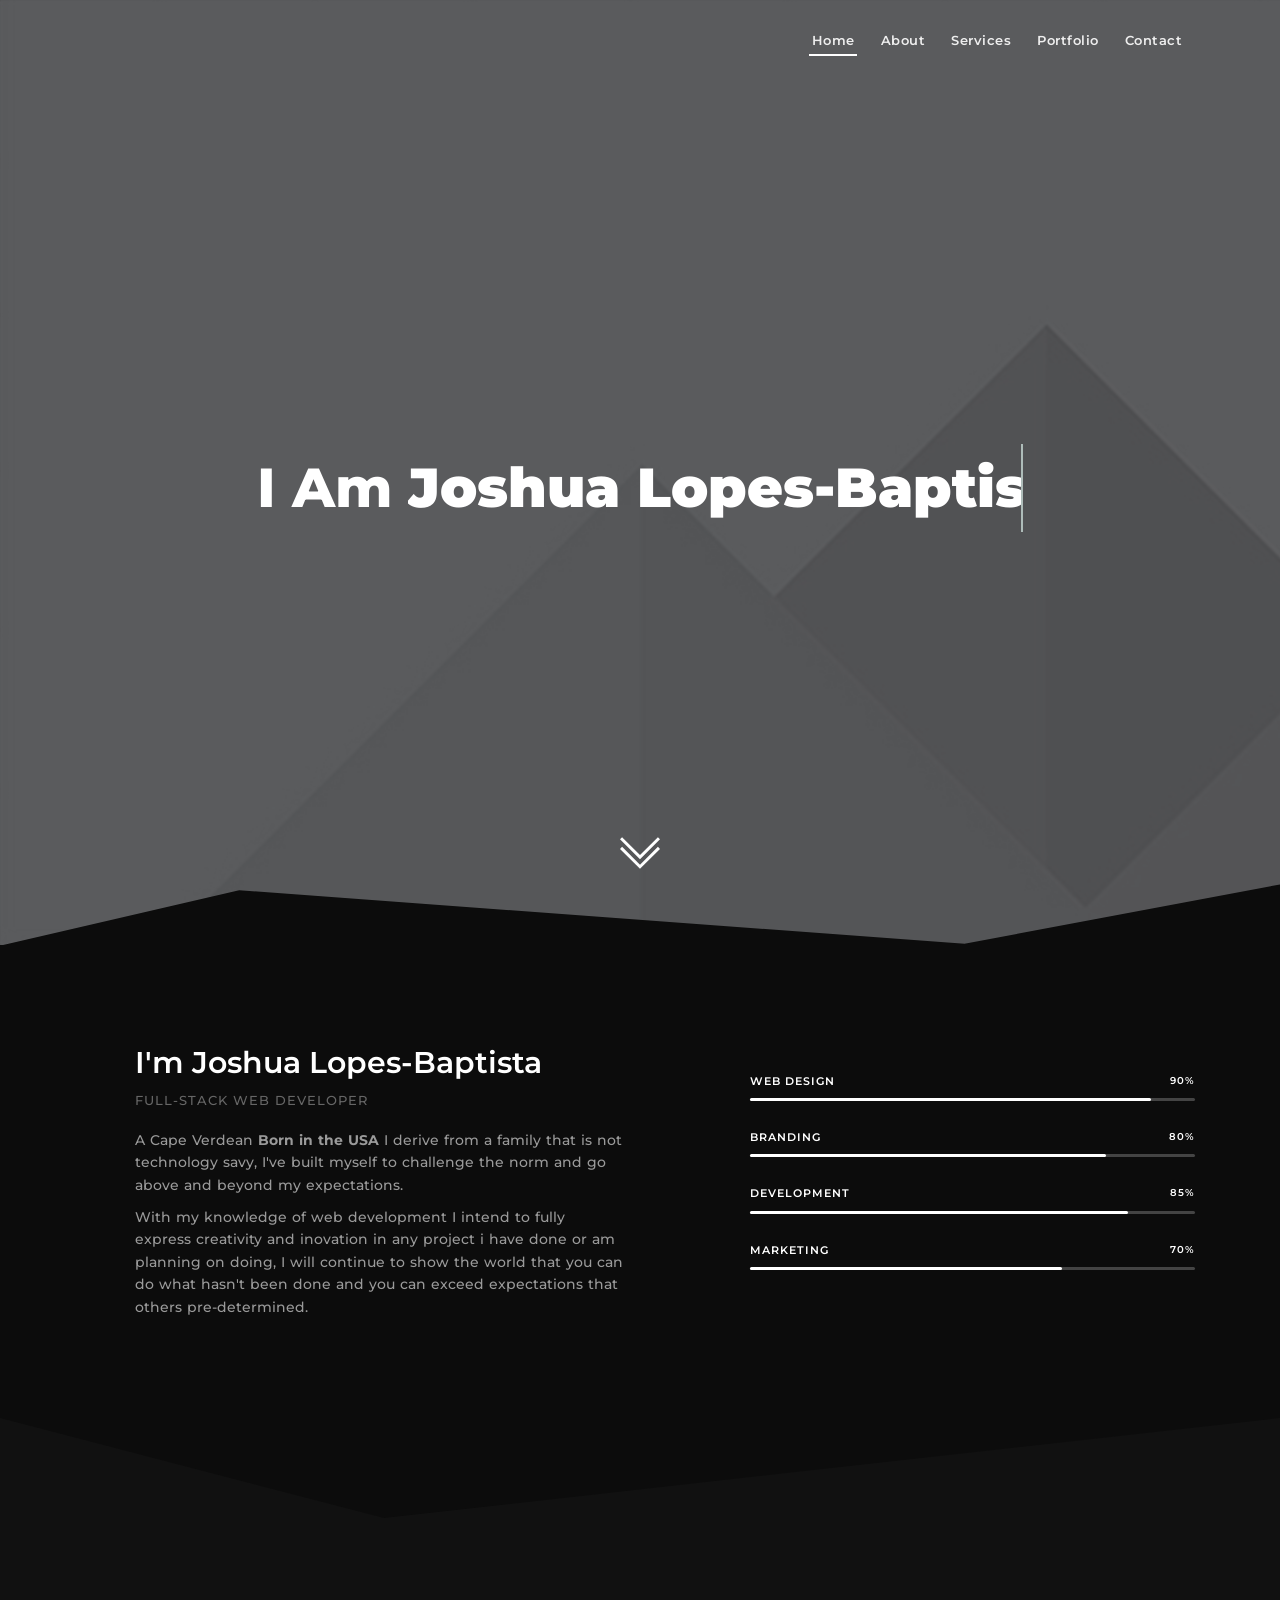
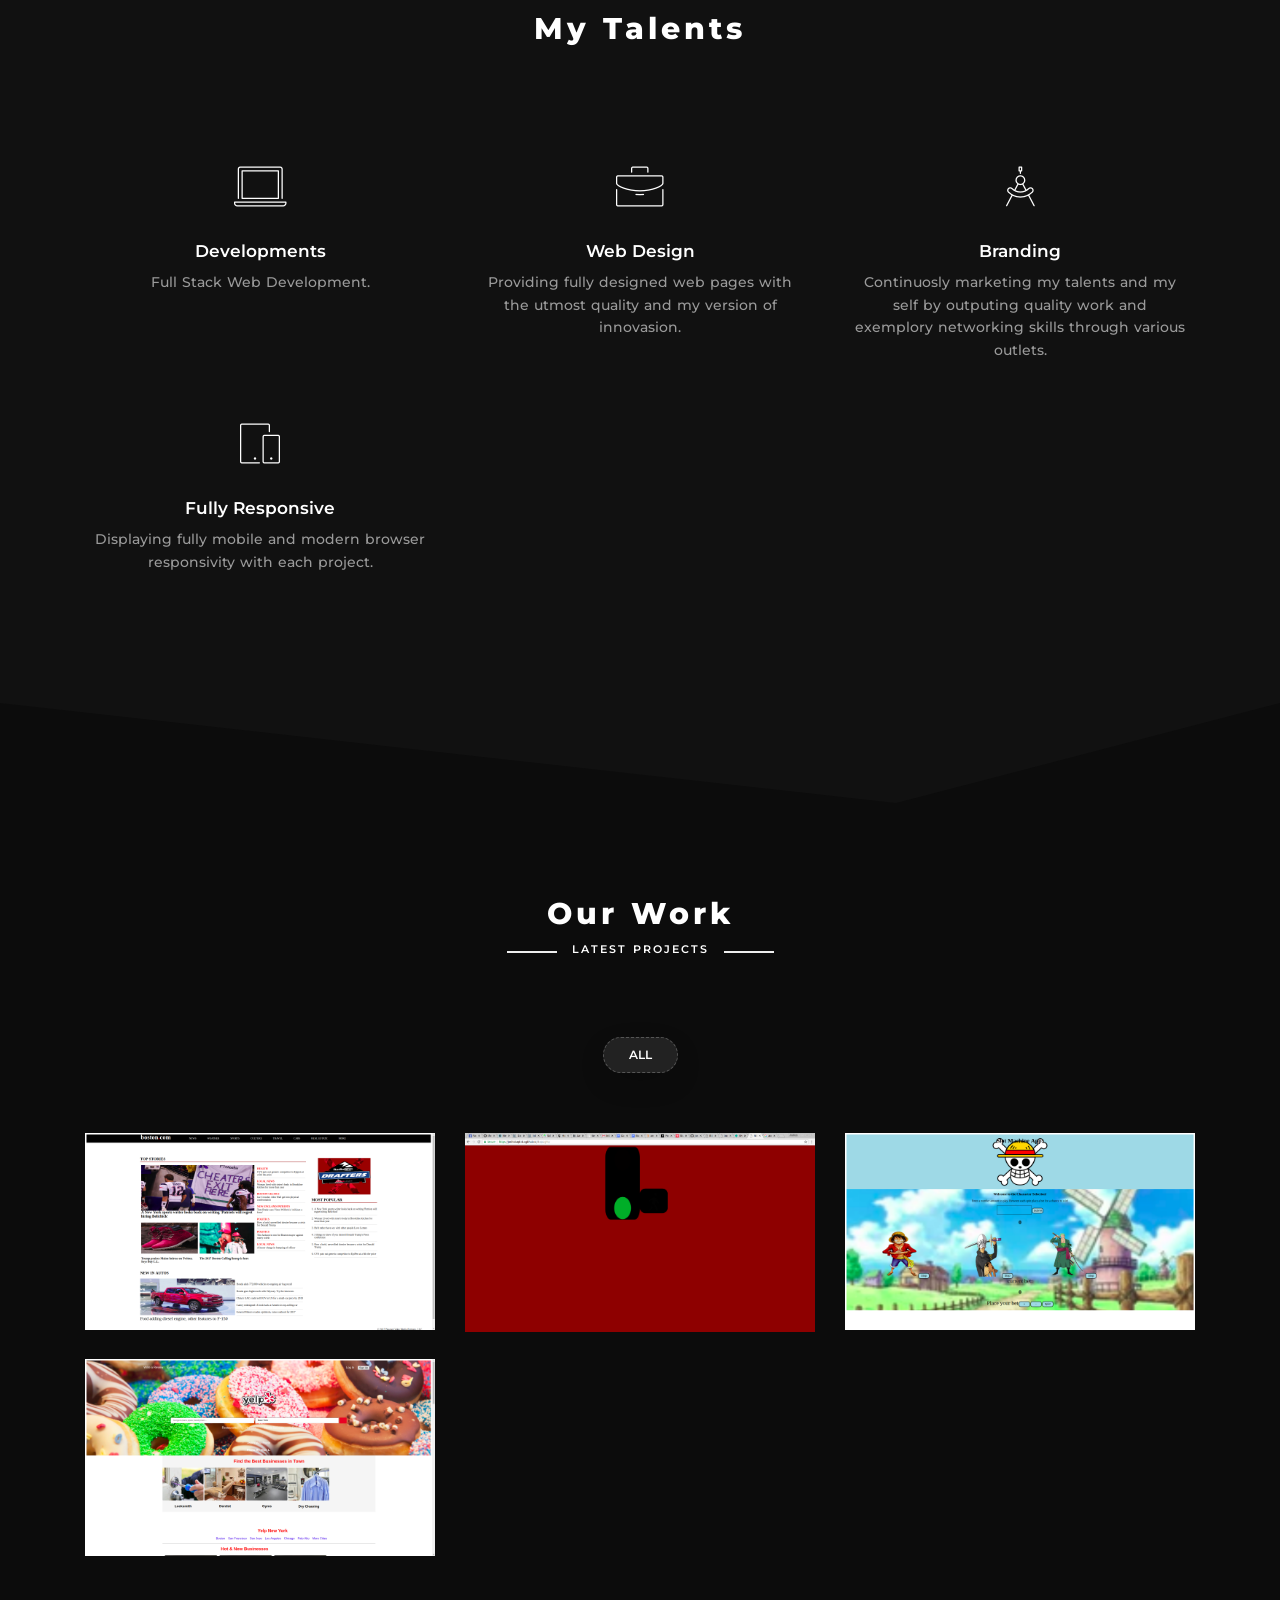
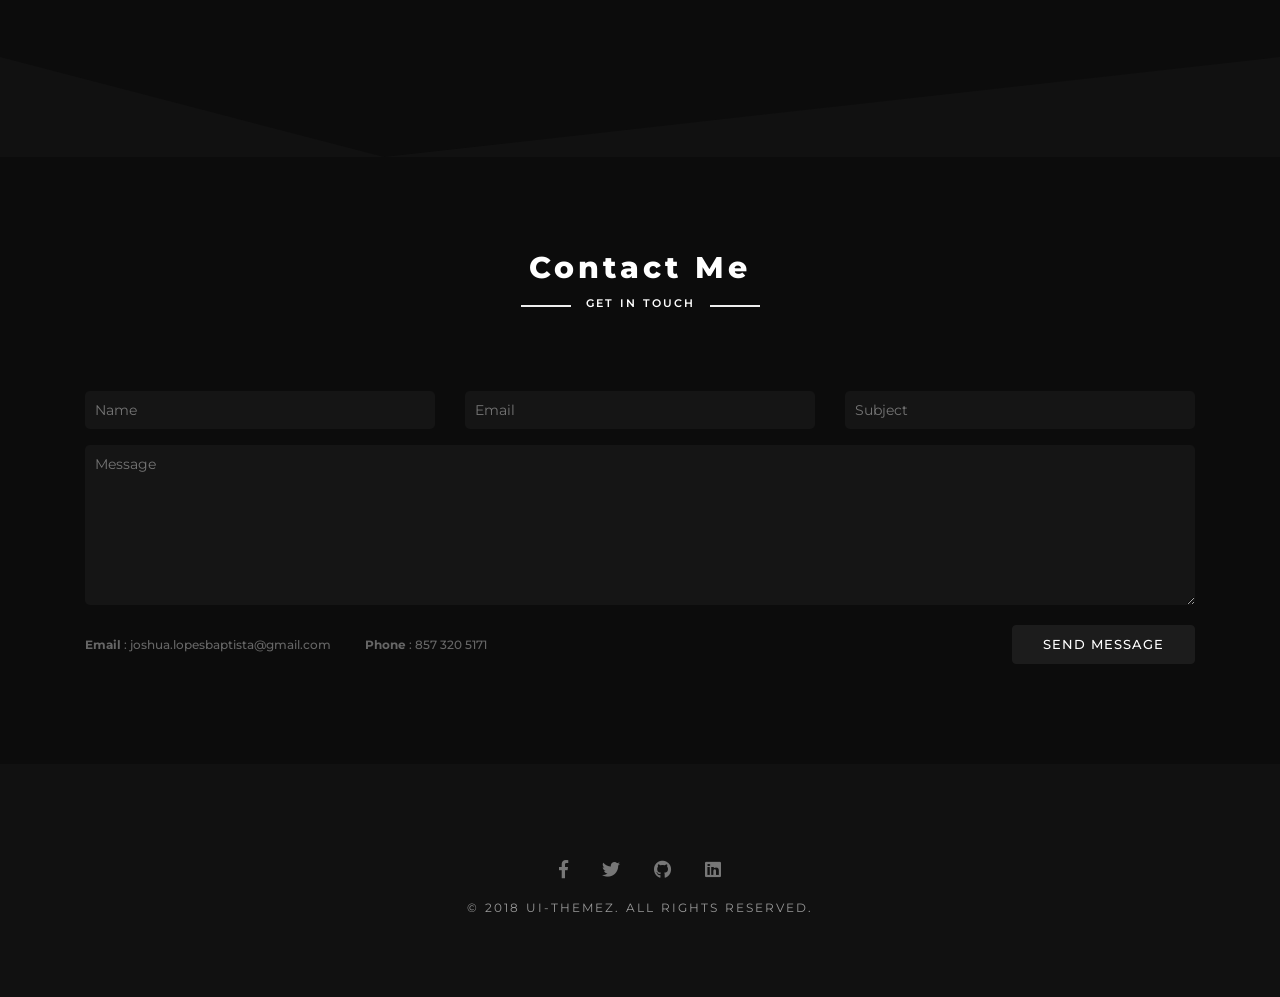
<file: index.html>
<!DOCTYPE html>
 <html lang="zxx">

    <head>

    	<!-- Metas -->
        <meta charset="utf-8">
		<meta http-equiv="X-UA-Compatible" content="IE=edge" />
        <meta name="viewport" content="width=device-width, initial-scale=1, maximum-scale=1" />
		<meta name="keywords" content="HTML5 Template Kewll onepage themeforest" />
		<meta name="description" content="Kewll - Onepage Multi-Purpose HTML5 Template" />
		<meta name="author" content="" />

		<!-- Title  -->
		<title>Portfolio</title>

		<!-- Favicon -->
		<link rel="shortcut icon" href="img/favicon.ico" />

		<!-- Google Fonts -->
		<link href="https://fonts.googleapis.com/css?family=Montserrat:200,300,400,500,600,700,800" rel="stylesheet">

		<!-- Plugins -->
		<link rel="stylesheet" href="css/plugins.css" />

        <!-- Core Style Css -->
        <link rel="stylesheet" href="css/style.css" />

    </head>

    <body class="theme-dark">

    	<!-- =====================================
    	==== Start Loading -->

    	<div class="loading">
    		<div class="text-center middle">
    			<div class="lds-ellipsis"><div></div><div></div><div></div><div></div></div>
    		</div>
    	</div>

    	<!-- End Loading ====
    	======================================= -->


    	<!-- =====================================
    	==== Start Navbar -->

		<nav class="navbar navbar-expand-lg">
			<div class="container">


			  <button class="navbar-toggler" type="button" data-toggle="collapse" data-target="#navbarSupportedContent" aria-controls="navbarSupportedContent" aria-expanded="false" aria-label="Toggle navigation">
			    <span class="icon-bar"><i class="fas fa-bars"></i></span>
			  </button>

			  <!-- navbar links -->
			  <div class="collapse navbar-collapse" id="navbarSupportedContent">
			    <ul class="navbar-nav ml-auto">
			      <li class="nav-item">
			        <a class="nav-link active" href="#" data-scroll-nav="0">Home</a>
			      </li>
			      <li class="nav-item">
                    <a class="nav-link" href="#" data-scroll-nav="1">About</a>
                  </li>
			      <li class="nav-item">
			        <a class="nav-link" href="#" data-scroll-nav="2">Services</a>
			      </li>
                  <li class="nav-item">
                    <a class="nav-link" href="#" data-scroll-nav="3">Portfolio</a>
                  </li>
			      <li class="nav-item">
			        <a class="nav-link" href="#" data-scroll-nav="4">Contact</a>
			      </li>
			    </ul>
			  </div>
			</div>
		</nav>

    	<!-- End Navbar ====
    	======================================= -->


    	<!-- =====================================
    	==== Start Header -->

    	<header class="header valign bg-img" data-scroll-index="0" data-overlay-dark="6" data-background="img/bg.jpg" data-stellar-background-ratio="0.5">

            <div class="svg">
                <svg x="0px" y="0px" viewBox="0 186.5 1920 113.5">
                    <polygon points="-30,300 355.167,210.5 1432.5,290 1920,198.5 1920,300"></polygon>
                </svg>
            </div>

    		<div class="container">
    			<div class="row">
    				<div class="full-width text-center caption mt-30">
                        <h1 class="cd-headline clip">
                            <span>I Am </span>
                            <span class="cd-words-wrapper">
                                <b class="is-visible">Joshua Lopes-Baptista</b>
                                <b>a Full-Stack Web Developer</b>
                            </span>
                        </h1>
    				</div>
    			</div>
    		</div>

            <div class="arrow bounce" data-scroll-nav="1">
                <img src="img/down-chevron.svg" alt="">
            </div>

    	</header>

    	<!-- End Header ====
    	======================================= -->

        <!-- =====================================
        ==== Start Hero -->

        <section class="hero section-padding" data-scroll-index="1">
            <div class="container">
                <div class="row">

                    <div class="col-lg-6">
                        <div class="content">
                            <h4>I'm Joshua Lopes-Baptista</h4>
                            <span>Full-Stack Web Developer</span>
                            <p>A Cape Verdean <b>Born in the USA</b> I derive from a family that is not technology savy, I've built myself to challenge the norm and go above and beyond my expectations.</p>
                            <p>With my knowledge of web development I intend to fully express creativity and inovation in any project i have done or am planning on doing, I will continue to show the world that you can do what hasn't been done and you can exceed expectations that others pre-determined.</p>
                        </div>
                    </div>

                    <div class="offset-lg-1 col-lg-5">

                        <div class="skills mt-30">
                            <div class="skill-item">
                                <h6>Web Design <span>90%</span></h6>
                                <div class="skills-progress"><span data-value="90%"></span></div>
                            </div>
                            <div class="skill-item">
                                <h6>Branding <span>80%</span></h6>
                                <div class="skills-progress"><span data-value="80%"></span></div>
                            </div>
                            <div class="skill-item">
                                <h6>Development <span>85%</span></h6>
                                <div class="skills-progress"><span data-value="85%"></span></div>
                            </div>
                            <div class="skill-item">
                                <h6>Marketing <span>70%</span></h6>
                                <div class="skills-progress"><span data-value="70%"></span></div>
                            </div>
                        </div>
                    </div>

                </div>
            </div>
            <div class="se-tring se-tring-gray">
                <span class="left"></span>
                <span class="right"></span>
            </div>
        </section>

        <!-- End Hero ====
        ======================================= -->


        <!-- =====================================
        ==== Start Services -->

        <section class="services section-padding bg-gray" data-scroll-index="2">
            <div class="container">
                <div class="row">

                    <div class="section-head text-center col-sm-12">
                        <h4>My Talents</h4>
                    </div>

                    <div class="col-lg-4 col-md-6">
                        <div class="item">
                            <span class="icon"><i class="icon-laptop"></i></span>
                            <h6>Developments</h6>
                            <p>Full Stack Web Development.</p>
                        </div>
                    </div>
                    <div class="col-lg-4 col-md-6">
                        <div class="item">
                            <span class="icon"><i class="icon-briefcase"></i></span>
                            <h6>Web Design</h6>
                            <p>Providing fully designed web pages with the utmost quality and my version of innovasion.</p>
                        </div>
                    </div>
                    <div class="col-lg-4 col-md-6">
                        <div class="item">
                            <span class="icon"><i class="icon-circle-compass"></i></span>
                            <h6>Branding</h6>
                            <p>Continuosly marketing my talents and my self by outputing quality work and exemplory networking skills through various outlets.</p>
                        </div>
                    </div>

                    <div class="col-lg-4 col-md-6">
                        <div class="item">
                            <span class="icon"><i class="icon-mobile"></i></span>
                            <h6>Fully Responsive</h6>
                            <p>Displaying fully mobile and modern browser responsivity with each project.</p>
                        </div>
                    </div>

                </div>
            </div>
            <div class="se-tring se-tring-rev">
                <span class="left"></span>
                <span class="right"></span>
            </div>
        </section>

        <!-- End Services ====
        ======================================= -->


        <!-- =====================================
        ==== Start Portfolio -->

        <section class="portfolio section-padding" data-scroll-index="3">
            <div class="container">
                <div class="row">

                    <div class="section-head text-center col-sm-12">
                        <h4>Our Work</h4>
                        <h6>Latest Projects</h6>
                    </div>

                    <!-- filter links -->
                    <div class="filtering text-center mb-30 col-sm-12">
                        <span data-filter='*' class="active">All</span>
                    </div>

                    <div class="clearfix"></div>

                    <!-- gallery -->
                    <div class="gallery text-center full-width">

                        <!-- gallery item -->
                        <div class="col-md-6 col-lg-4 items graphic">
                            <div class="item-img">
                                <img src="img/boston.png" alt="image">
                                <div class="item-img-overlay valign">
                                    <div class="overlay-info full-width vertical-center">
                                        <h6>Recreate of Bostons website</h6>
                                        <p>Work description here</p>
                                    </div>
                                    <a href="https://jboston.netlify.com/" class="popimg">
                                        <i class="fas fa-images"></i>
                                    </a>
                                </div>
                            </div>
                        </div>

                        <!-- gallery item -->
                        <div class="col-md-6 col-lg-4 items web">
                            <div class="item-img">
                                <img src="img/stopLight.png" alt="image">
                                <div class="item-img-overlay valign">
                                    <div class="overlay-info full-width vertical-center">
                                        <h6>stopLight</h6>
                                        <p>A mobile responsive stop light with a cross walk signal</p>
                                    </div>
                                    <a href="https://joshlobaptista.github.io/stopLight/" class="popimg">
                                        <i class="fas fa-images"></i>
                                    </a>
                                </div>
                            </div>
                        </div>

                        <!-- gallery item -->
                        <div class="col-md-6 col-lg-4 items brand">
                            <div class="item-img">
                                <img src="img/slot.png" alt="image">
                                <div class="item-img-overlay valign">
                                    <div class="overlay-info full-width vertical-center">
                                        <h6> One Piece Slot Machine</h6>
                                        <p>My very own style slot machine, with a anime twist </p>
                                    </div>
                                    <a href="https://joshlobaptista.github.io/slotMachine/" class="popimg">
                                        <i class="fas fa-images"></i>
                                    </a>
                                </div>
                            </div>
                        </div>

                        <!-- gallery item -->
                        <div class="col-md-6 col-lg-4 items web">
                            <div class="item-img">
                                <img src="img/yelp.png" alt="image">
                                <div class="item-img-overlay valign">
                                    <div class="overlay-info full-width vertical-center">
                                        <h6>Recreated the Yelp site</h6>
                                        <p>Work description here</p>
                                    </div>
                                    <a href="https://amazing-murdock-8648c1.netlify.com/" class="popimg">
                                        <i class="fas fa-images"></i>
                                    </a>
                                </div>
                            </div>
                        </div>

                        <div class="clear-fix"></div>

                    </div>

                </div>
            </div>
            <div class="se-tring se-tring-gray">
                <span class="left"></span>
                <span class="right"></span>
            </div>
        </section>

        <!-- End Portfolio ====
        ======================================= -->


        <!-- =====================================
        ==== Start Contact -->

        <section class="contact section-padding" data-scroll-index="5">
            <div class="container">
                <div class="row">

                    <div class="section-head text-center col-sm-12">
                        <h4>Contact Me</h4>
                        <h6>Get In Touch</h6>
                    </div>

                    <!-- Contact Form -->
                    <div class="col-md-12">
                        <form class="form" id="contact-form" method="post" action="contact.php">

                            <div class="messages"></div>

                            <div class="controls">

                                <div class="row">

                                    <div class="col-md-4">
                                        <div class="form-group">
                                            <input id="form_name" type="text" name="name" placeholder="Name" required="required">
                                        </div>
                                    </div>
                                    <div class="col-md-4">
                                        <div class="form-group">
                                            <input id="form_email" type="email" name="email" placeholder="Email" required="required">
                                        </div>
                                    </div>
                                    <div class="col-md-4">
                                        <div class="form-group">
                                            <input id="form_subject" type="text" name="subject" placeholder="Subject">
                                        </div>
                                    </div>
                                    <div class="col-md-12">
                                        <div class="form-group">
                                            <textarea id="form_message" name="message" placeholder="Message" rows="4" required="required"></textarea>
                                        </div>
                                    </div>

                                    <div class="col-md-12">
                                        <button type="submit" class="butn butn-bg"><span>Send Message</span></button>
                                        <div class="info">
                                            <span><strong>Email</strong> : joshua.lopesbaptista@gmail.com</span>
                                            <span><strong>Phone</strong> : 857 320 5171</span>
                                        </div>
                                    </div>

                                </div>
                            </div>
                        </form>
                    </div>

                </div>
            </div>
        </section>

        <!-- End Contact ====
        ======================================= -->


        <!-- =====================================
        ==== Start Footer -->

        <footer class="text-center">
            <div class="container">



                <div class="social">
                    <a href="#0"><i class="fab fa-facebook-f"></i></a>
                    <a href="https://www.https://twitter.com/joshlobaptista"><i class="fab fa-twitter"></i></a>
                    <a href="#0"><i class="fab fa-github"></i></a>
                    <a href="https://www.linkedin.com/in/joshualopesbatista"><i class="fab fa-linkedin"></i></a>
                </div>

                <p>&copy; 2018 UI-ThemeZ. All Rights Reserved.</p>

            </div>
        </footer>

        <!-- End Footer ====
        ======================================= -->





        <!-- jQuery -->
        <script src="js/jquery-3.0.0.min.js"></script>
        <script src="js/jquery-migrate-3.0.0.min.js"></script>

        <!-- popper.min -->
        <script src="js/popper.min.js"></script>

        <!-- bootstrap -->
        <script src="js/bootstrap.min.js"></script>

        <!-- scrollIt -->
        <script src="js/scrollIt.min.js"></script>

        <!-- owl carousel -->
        <script src="js/owl.carousel.min.js"></script>

        <!-- animated.headline -->
        <script src="js/animated.headline.js"></script>

        <!-- jquery.magnific-popup js -->
        <script src="js/jquery.magnific-popup.min.js"></script>

        <!-- stellar js -->
        <script src="js/jquery.stellar.min.js"></script>

        <!-- isotope.pkgd.min js -->
        <script src="js/isotope.pkgd.min.js"></script>

        <!-- validator js -->
        <script src="js/validator.js"></script>

        <!-- custom scripts -->
        <script src="js/scripts.js"></script>

    </body>
</html>
</file>
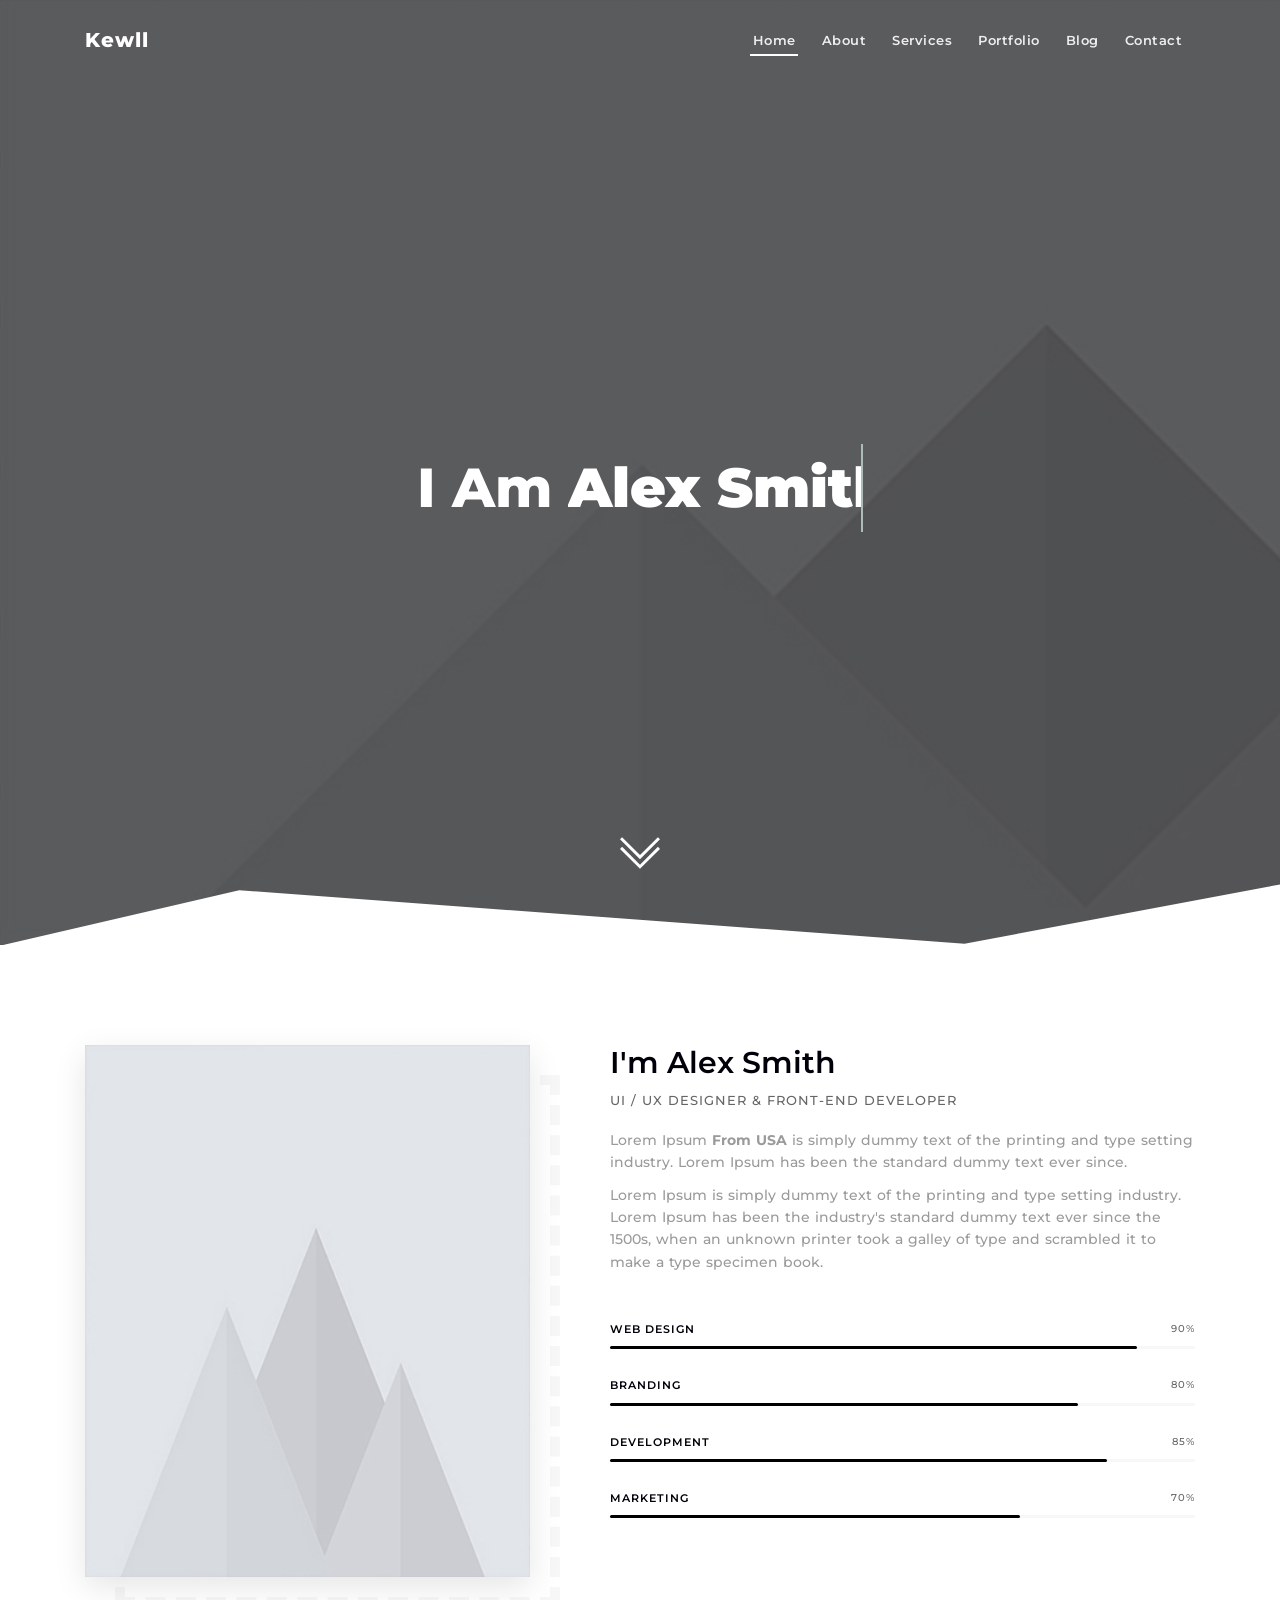
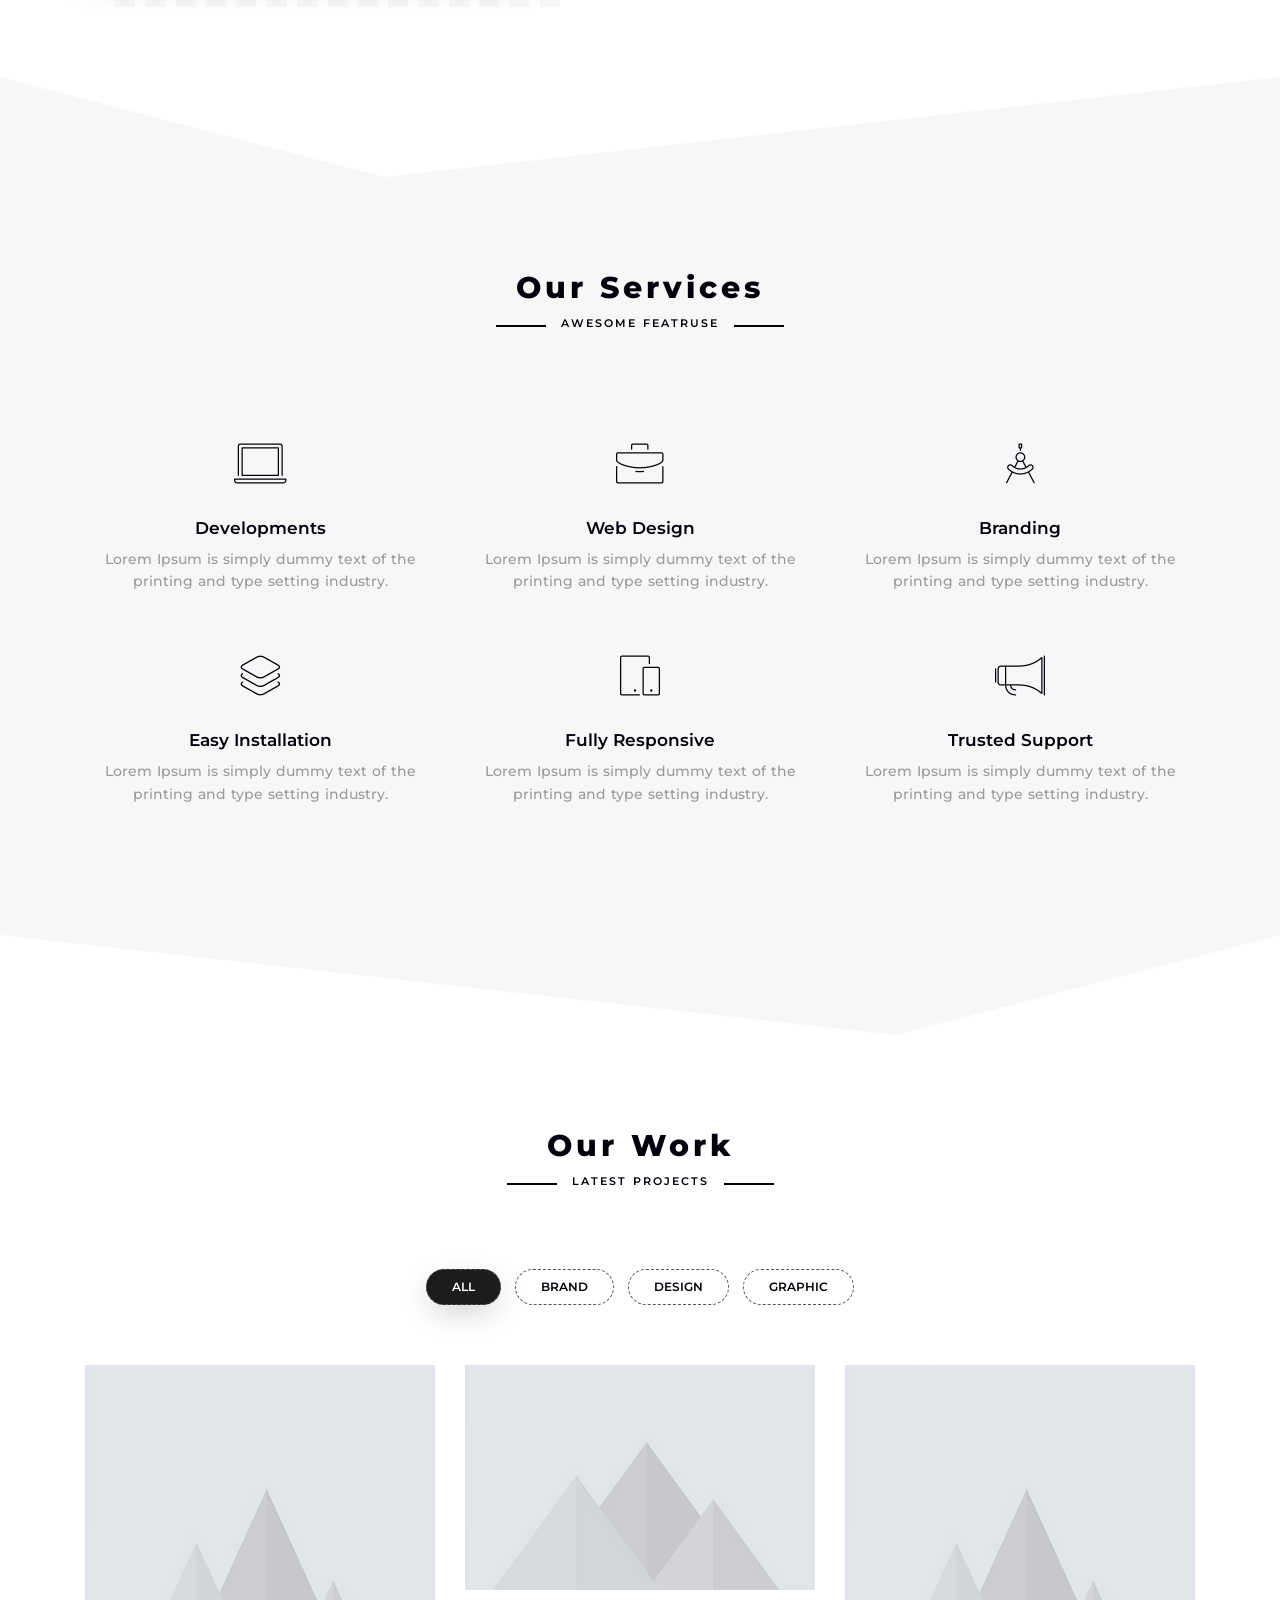
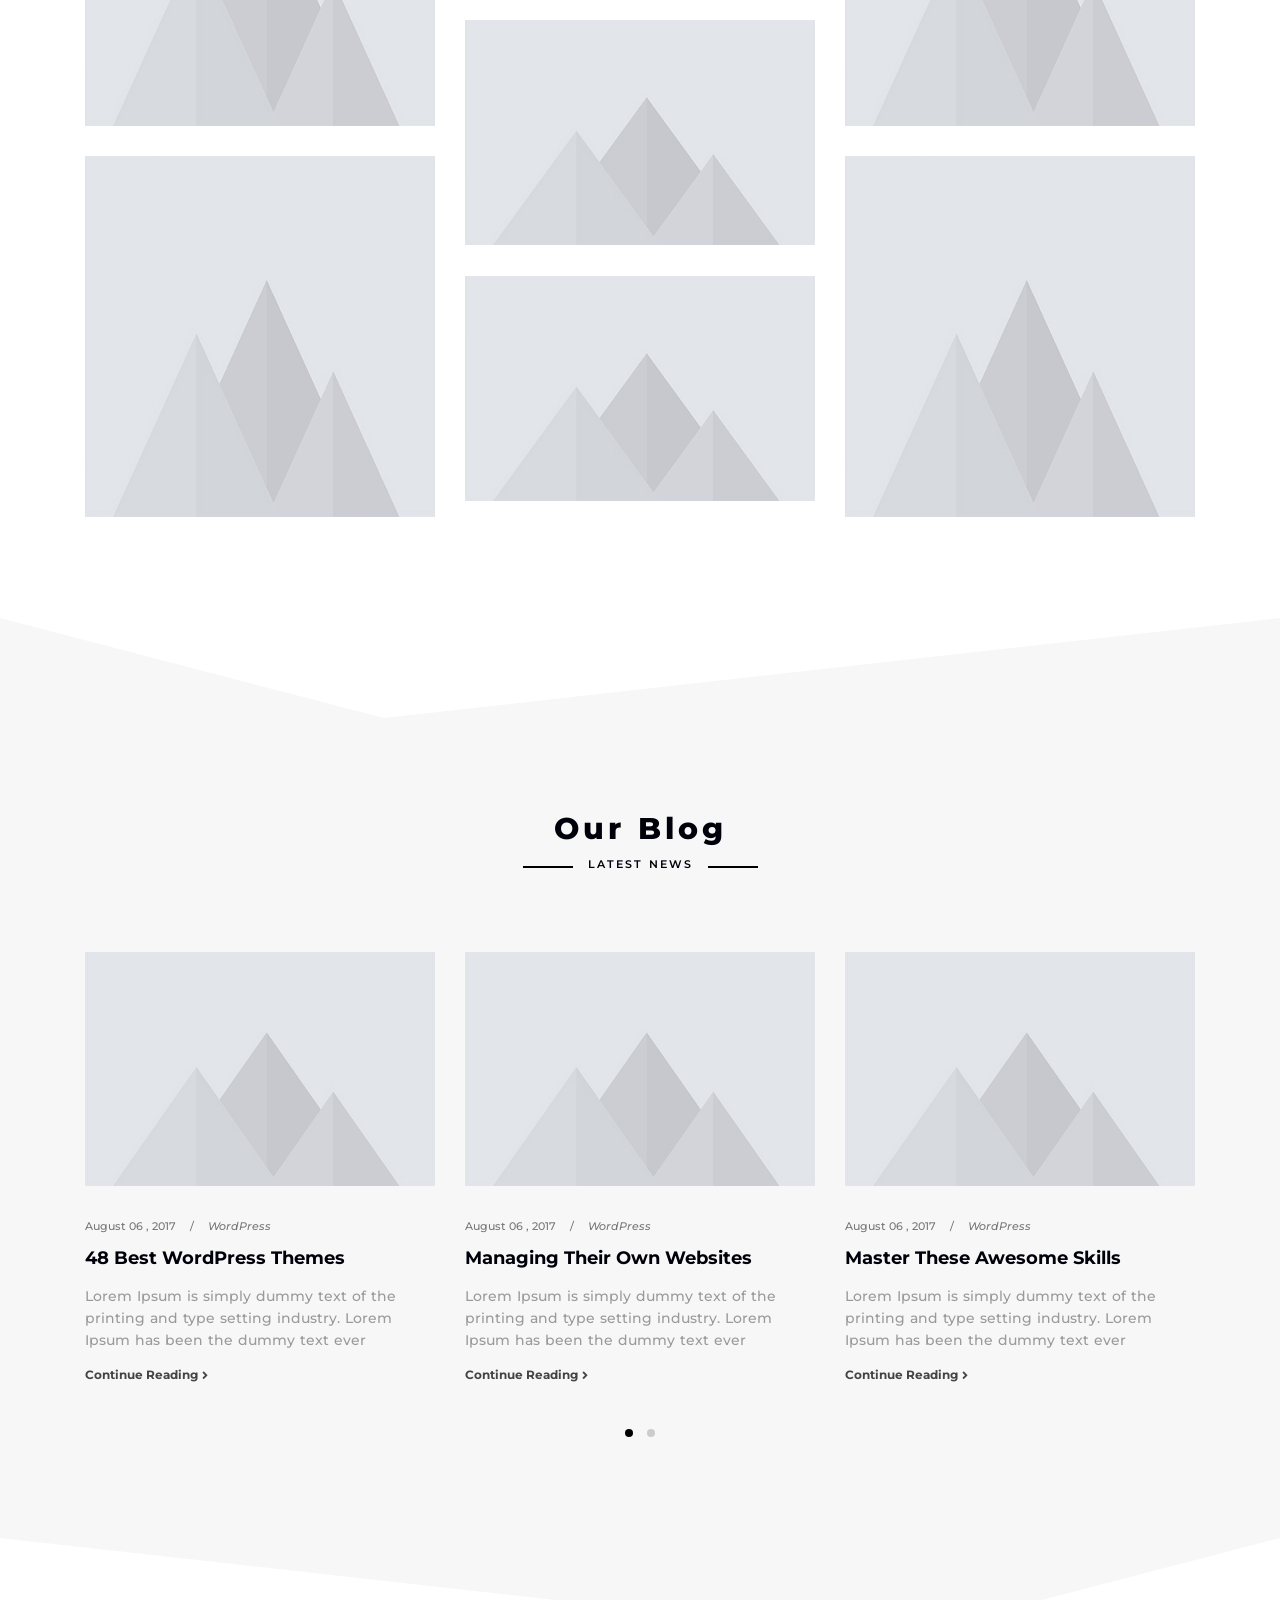
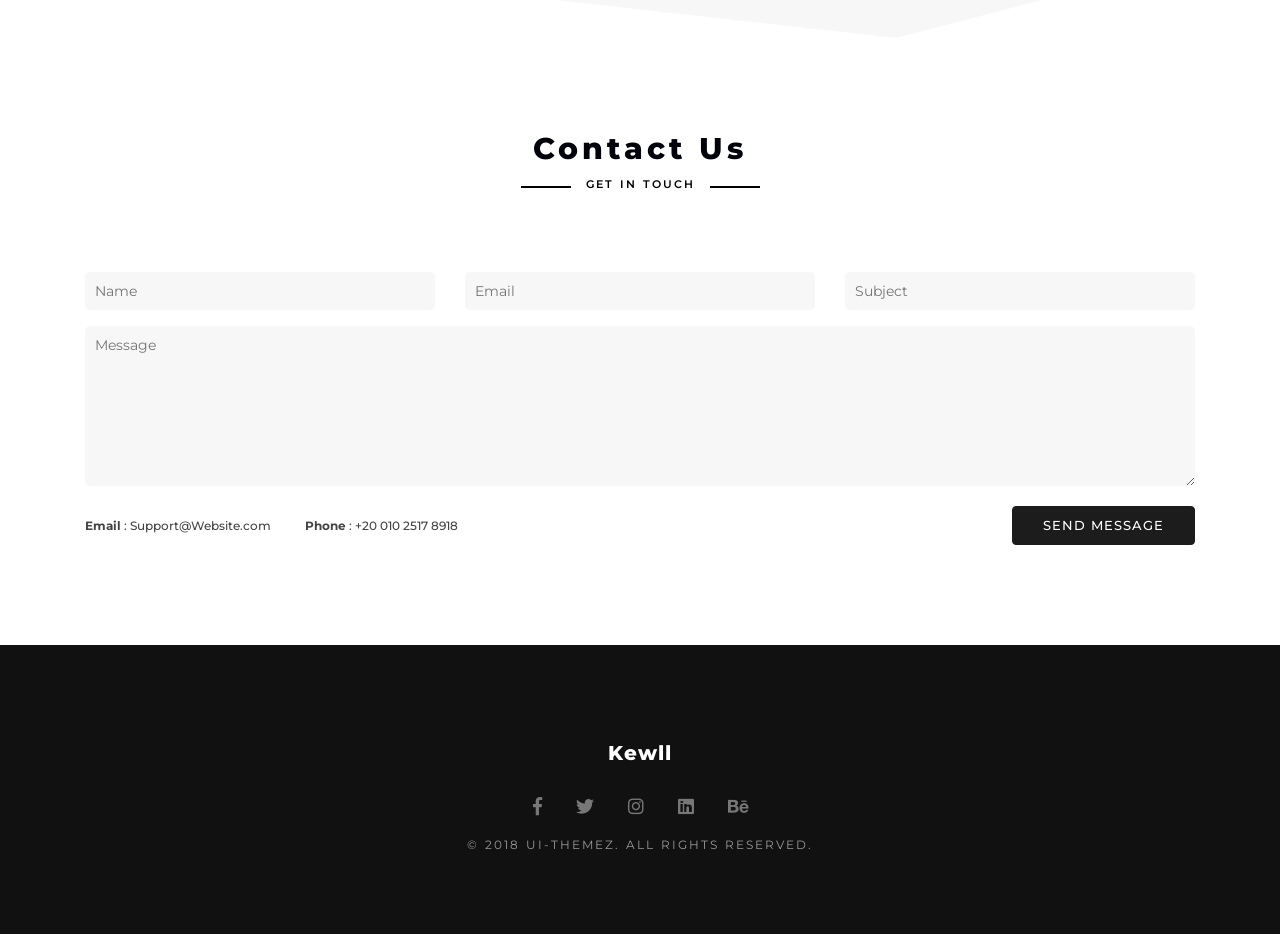
<file: demo1.html>
<!DOCTYPE html>
 <html lang="zxx">

    <head>

    	<!-- Metas -->
        <meta charset="utf-8">
		<meta http-equiv="X-UA-Compatible" content="IE=edge" />
        <meta name="viewport" content="width=device-width, initial-scale=1, maximum-scale=1" />
		<meta name="keywords" content="HTML5 Template Kewll onepage themeforest" />
		<meta name="description" content="Kewll - Onepage Multi-Purpose HTML5 Template" />
		<meta name="author" content="" />

		<!-- Title  -->
		<title>Kewll</title>

		<!-- Favicon -->
		<link rel="shortcut icon" href="img/favicon.ico" />

		<!-- Google Fonts -->
		<link href="https://fonts.googleapis.com/css?family=Montserrat:200,300,400,500,600,700,800" rel="stylesheet">
		
		<!-- Plugins -->
		<link rel="stylesheet" href="css/plugins.css" />

        <!-- Core Style Css -->
        <link rel="stylesheet" href="css/style.css" />

    </head>

    <body>

    	<!-- =====================================
    	==== Start Loading -->

    	<div class="loading">
    		<div class="text-center middle">
    			<div class="lds-ellipsis"><div></div><div></div><div></div><div></div></div>
    		</div>
    	</div>
        
    	<!-- End Loading ====
    	======================================= -->

       
    	<!-- =====================================
    	==== Start Navbar -->

		<nav class="navbar navbar-expand-lg">
			<div class="container">

            <!-- Logo -->
            <a class="logo" href="#">
                Kewll          
            </a>

			  <button class="navbar-toggler" type="button" data-toggle="collapse" data-target="#navbarSupportedContent" aria-controls="navbarSupportedContent" aria-expanded="false" aria-label="Toggle navigation">
			    <span class="icon-bar"><i class="fas fa-bars"></i></span>
			  </button>

			  <!-- navbar links -->
			  <div class="collapse navbar-collapse" id="navbarSupportedContent">
			    <ul class="navbar-nav ml-auto">
			      <li class="nav-item">
			        <a class="nav-link active" href="#" data-scroll-nav="0">Home</a>
			      </li>
			      <li class="nav-item">
                    <a class="nav-link" href="#" data-scroll-nav="1">About</a>
                  </li>
			      <li class="nav-item">
			        <a class="nav-link" href="#" data-scroll-nav="2">Services</a>
			      </li>
                  <li class="nav-item">
                    <a class="nav-link" href="#" data-scroll-nav="3">Portfolio</a>
                  </li>
			      <li class="nav-item">
			        <a class="nav-link" href="#" data-scroll-nav="4">Blog</a>
			      </li>
			      <li class="nav-item">
			        <a class="nav-link" href="#" data-scroll-nav="5">Contact</a>
			      </li>
			    </ul>
			  </div>
			</div>
		</nav>

    	<!-- End Navbar ====
    	======================================= -->


    	<!-- =====================================
    	==== Start Header -->

    	<header class="header valign bg-img" data-scroll-index="0" data-overlay-dark="6" data-background="img/bg.jpg" data-stellar-background-ratio="0.5">

            <div class="svg">
                <svg x="0px" y="0px" viewBox="0 186.5 1920 113.5">
                    <polygon points="-30,300 355.167,210.5 1432.5,290 1920,198.5 1920,300"></polygon>
                </svg>
            </div>

    		<div class="container">
    			<div class="row">
    				<div class="full-width text-center caption mt-30">
                        <h1 class="cd-headline clip">
                            <span>I Am </span> 
                            <span class="cd-words-wrapper">
                                <b class="is-visible">Alex Smith</b>
                                <b>UI / UX Designer</b>
                                <b>Web Developer</b>
                            </span>
                        </h1>
    				</div>
    			</div>
    		</div>

            <div class="arrow bounce" data-scroll-nav="1">
                <img src="img/down-chevron.svg" alt="">
            </div>

    	</header>

    	<!-- End Header ====
    	======================================= -->

        <!-- =====================================
        ==== Start Hero -->
        
        <section class="hero section-padding" data-scroll-index="1">
            <div class="container">
                <div class="row">
                    
                    <div class="col-lg-5">
                        <div class="author-img">
                            <img src="img/hero.jpg" alt="">
                        </div>
                    </div>

                    <div class="col-lg-7">
                        <div class="content">
                            <h4>I'm Alex Smith</h4>
                            <span>UI / UX Designer & Front-end Developer</span>
                            <p>Lorem Ipsum <b>From USA</b> is simply dummy text of the printing and type setting industry. Lorem Ipsum has been the standard dummy text ever since.</p>
                            <p>Lorem Ipsum is simply dummy text of the printing and type setting industry. Lorem Ipsum has been the industry's standard dummy text ever since the 1500s, when an unknown printer took a galley of type and scrambled it to make a type specimen book.</p>

                            <div class="skills mt-50">
                                <div class="skill-item">
                                    <h6>Web Design <span>90%</span></h6>
                                    <div class="skills-progress"><span data-value="90%"></span></div>
                                </div>
                                <div class="skill-item">
                                    <h6>Branding <span>80%</span></h6>
                                    <div class="skills-progress"><span data-value="80%"></span></div>
                                </div>
                                <div class="skill-item">
                                    <h6>Development <span>85%</span></h6>
                                    <div class="skills-progress"><span data-value="85%"></span></div>
                                </div>
                                <div class="skill-item">
                                    <h6>Marketing <span>70%</span></h6>
                                    <div class="skills-progress"><span data-value="70%"></span></div>
                                </div>
                            </div>
                        </div>
                    </div>

                </div>
            </div>
            <div class="se-tring se-tring-gray">
                <span class="left"></span>
                <span class="right"></span>
            </div>
        </section>
        
        <!-- End Hero ====
        ======================================= -->


        <!-- =====================================
        ==== Start Services -->

        <section class="services section-padding bg-gray" data-scroll-index="2">
            <div class="container">
                <div class="row">
                    
                    <div class="section-head text-center col-sm-12">
                        <h4>Our Services</h4>
                        <h6>Awesome Featruse</h6>
                    </div>

                    <div class="col-lg-4 col-md-6">
                        <div class="item">
                            <span class="icon"><i class="icon-laptop"></i></span>
                            <h6>Developments</h6>
                            <p>Lorem Ipsum is simply dummy text of the printing and type setting industry.</p>
                        </div>
                    </div>
                    <div class="col-lg-4 col-md-6">
                        <div class="item">
                            <span class="icon"><i class="icon-briefcase"></i></span>
                            <h6>Web Design</h6>
                            <p>Lorem Ipsum is simply dummy text of the printing and type setting industry.</p>
                        </div>
                    </div>
                    <div class="col-lg-4 col-md-6">
                        <div class="item">
                            <span class="icon"><i class="icon-circle-compass"></i></span>
                            <h6>Branding</h6>
                            <p>Lorem Ipsum is simply dummy text of the printing and type setting industry.</p>
                        </div>
                    </div>
                    <div class="col-lg-4 col-md-6">
                        <div class="item">
                            <span class="icon"><i class="icon-layers"></i></span>
                            <h6>Easy Installation</h6>
                            <p>Lorem Ipsum is simply dummy text of the printing and type setting industry.</p>
                        </div>
                    </div>
                    <div class="col-lg-4 col-md-6">
                        <div class="item">
                            <span class="icon"><i class="icon-mobile"></i></span>
                            <h6>Fully Responsive</h6>
                            <p>Lorem Ipsum is simply dummy text of the printing and type setting industry.</p>
                        </div>
                    </div>
                    <div class="col-lg-4 col-md-6">
                        <div class="item">
                            <span class="icon"><i class="icon-megaphone"></i></span>
                            <h6>Trusted Support</h6>
                            <p>Lorem Ipsum is simply dummy text of the printing and type setting industry.</p>
                        </div>
                    </div>

                </div>
            </div>
            <div class="se-tring se-tring-rev">
                <span class="left"></span>
                <span class="right"></span>
            </div>
        </section>

        <!-- End Services ====
        ======================================= -->


        <!-- =====================================
        ==== Start Portfolio -->

        <section class="portfolio section-padding" data-scroll-index="3">
            <div class="container">
                <div class="row">
                    
                    <div class="section-head text-center col-sm-12">
                        <h4>Our Work</h4>
                        <h6>Latest Projects</h6>
                    </div>

                    <!-- filter links -->
                    <div class="filtering text-center mb-30 col-sm-12">
                        <span data-filter='*' class="active">All</span>
                        <span data-filter='.brand'>Brand</span>
                        <span data-filter='.web'>Design</span>
                        <span data-filter='.graphic'>Graphic</span>
                    </div>

                    <div class="clearfix"></div>

                    <!-- gallery -->
                    <div class="gallery text-center full-width">

                        <!-- gallery item -->
                        <div class="col-md-6 col-lg-4 items graphic">
                            <div class="item-img">
                                <img src="img/portfolio/1.jpg" alt="image">
                                <div class="item-img-overlay valign">
                                    <div class="overlay-info full-width vertical-center">
                                        <h6>Crearive Design</h6>
                                        <p>Work description here</p>
                                    </div>
                                    <a href="img/portfolio/1.jpg" class="popimg">
                                        <i class="fas fa-images"></i>
                                    </a>
                                </div>
                            </div>
                        </div>

                        <!-- gallery item -->
                        <div class="col-md-6 col-lg-4 items web">
                            <div class="item-img">
                                <img src="img/portfolio/2.jpg" alt="image">
                                <div class="item-img-overlay valign">
                                    <div class="overlay-info full-width vertical-center">
                                        <h6>Crearive Design</h6>
                                        <p>Work description here</p>
                                    </div>
                                    <a href="img/portfolio/2.jpg" class="popimg">
                                        <i class="fas fa-images"></i>
                                    </a>
                                </div>
                            </div>
                        </div>

                        <!-- gallery item -->
                        <div class="col-md-6 col-lg-4 items brand">
                            <div class="item-img">
                                <img src="img/portfolio/3.jpg" alt="image">
                                <div class="item-img-overlay valign">
                                    <div class="overlay-info full-width vertical-center">
                                        <h6>Crearive Design</h6>
                                        <p>Work description here</p>
                                    </div>
                                    <a href="img/portfolio/3.jpg" class="popimg">
                                        <i class="fas fa-images"></i>
                                    </a>
                                </div>
                            </div>
                        </div>

                        <!-- gallery item -->
                        <div class="col-md-6 col-lg-4 items graphic">
                            <div class="item-img">
                                <img src="img/portfolio/4.jpg" alt="image">
                                <div class="item-img-overlay valign">
                                    <div class="overlay-info full-width vertical-center">
                                        <h6>Crearive Design</h6>
                                        <p>Work description here</p>
                                    </div>
                                    <a href="img/portfolio/4.jpg" class="popimg">
                                        <i class="fas fa-images"></i>
                                    </a>
                                </div>
                            </div>
                        </div>

                        <!-- gallery item -->
                        <div class="col-md-6 col-lg-4 items web">
                            <div class="item-img">
                                <img src="img/portfolio/5.jpg" alt="image">
                                <div class="item-img-overlay valign">
                                    <div class="overlay-info full-width vertical-center">
                                        <h6>Crearive Design</h6>
                                        <p>Work description here</p>
                                    </div>
                                    <a href="img/portfolio/5.jpg" class="popimg">
                                        <i class="fas fa-images"></i>
                                    </a>
                                </div>
                            </div>
                        </div>

                        <!-- gallery item -->
                        <div class="col-md-6 col-lg-4 items brand">
                            <div class="item-img">
                                <img src="img/portfolio/6.jpg" alt="image">
                                <div class="item-img-overlay valign">
                                    <div class="overlay-info full-width vertical-center">
                                        <h6>Crearive Design</h6>
                                        <p>Work description here</p>
                                    </div>
                                    <a href="img/portfolio/6.jpg" class="popimg">
                                        <i class="fas fa-images"></i>
                                    </a>
                                </div>
                            </div>
                        </div>

                        <!-- gallery item -->
                        <div class="col-md-6 col-lg-4 items web">
                            <div class="item-img">
                                <img src="img/portfolio/7.jpg" alt="image">
                                <div class="item-img-overlay valign">
                                    <div class="overlay-info full-width vertical-center">
                                        <h6>Crearive Design</h6>
                                        <p>Work description here</p>
                                    </div>
                                    <a href="img/portfolio/7.jpg" class="popimg">
                                        <i class="fas fa-images"></i>
                                    </a>
                                </div>
                            </div>
                        </div>

                        <div class="clear-fix"></div>

                    </div>

                </div>
            </div>
            <div class="se-tring se-tring-gray">
                <span class="left"></span>
                <span class="right"></span>
            </div>
        </section>

        <!-- End Portfolio ====
        ======================================= -->


        <!-- =====================================
        ==== Start Blog -->

        <section class="blog section-padding bg-gray" data-scroll-index="4">
            <div class="container">
                <div class="row">

                    <div class="section-head text-center col-sm-12">
                        <h4>Our Blog</h4>
                        <h6>Latest News</h6>
                    </div>

                    <!-- Posts -->
                    <div class="owl-carousel owl-theme col-sm-12">
                        <div class="item mb-30">
                            <div class="post-img">
                                <img src="img/blog/1.jpg" alt="">
                            </div>
                            <div class="content">
                                <span><a href="#0">August 06 , 2017</a></span>
                                <span>/</span>
                                <span><a href="#0">
                                    <em>WordPress</em>
                                </a></span>
                                <h5><a href="#0">48 Best WordPress Themes</a></h5>
                                <p>Lorem Ipsum is simply dummy text of the printing and type setting industry. Lorem Ipsum has been the dummy text ever</p>
                                <a href="#0" class="more">Continue Reading<i class="fas fa-angle-right"></i></a>
                            </div>
                        </div>

                        <div class="item">
                            <div class="post-img">
                                <img src="img/blog/2.jpg" alt="">
                            </div>
                            <div class="content">
                                <span><a href="#0">August 06 , 2017</a></span>
                                <span>/</span>
                                <span><a href="#0">
                                    <em>WordPress</em>
                                </a></span>
                                <h5><a href="#0">Managing Their Own Websites</a></h5>
                                <p>Lorem Ipsum is simply dummy text of the printing and type setting industry. Lorem Ipsum has been the dummy text ever</p>
                                <a href="#0" class="more">Continue Reading<i class="fas fa-angle-right"></i></a>
                            </div>
                        </div>

                        <div class="item">
                            <div class="post-img">
                                <img src="img/blog/3.jpg" alt="">
                            </div>
                            <div class="content">
                                <span><a href="#0">August 06 , 2017</a></span>
                                <span>/</span>
                                <span><a href="#0">
                                    <em>WordPress</em>
                                </a></span>
                                <h5><a href="#0">Master These Awesome Skills</a></h5>
                                <p>Lorem Ipsum is simply dummy text of the printing and type setting industry. Lorem Ipsum has been the dummy text ever</p>
                                <a href="#0" class="more">Continue Reading<i class="fas fa-angle-right"></i></a>
                            </div>
                        </div>

                        <div class="item">
                            <div class="post-img">
                                <img src="img/blog/2.jpg" alt="">
                            </div>
                            <div class="content">
                                <span><a href="#0">August 06 , 2017</a></span>
                                <span>/</span>
                                <span><a href="#0">
                                    <em>WordPress</em>
                                </a></span>
                                <h5><a href="#0">Managing Their Own Websites</a></h5>
                                <p>Lorem Ipsum is simply dummy text of the printing and type setting industry. Lorem Ipsum has been the dummy text ever</p>
                                <a href="#0" class="more">Continue Reading<i class="fas fa-angle-right"></i></a>
                            </div>
                        </div>

                    </div>

                </div>
            </div>
            <div class="se-tring se-tring-rev">
                <span class="left"></span>
                <span class="right"></span>
            </div>
        </section>

        <!-- End Blog ====
        ======================================= -->


        <!-- =====================================
        ==== Start Contact -->

        <section class="contact section-padding" data-scroll-index="5">
            <div class="container">
                <div class="row">

                    <div class="section-head text-center col-sm-12">
                        <h4>Contact Us</h4>
                        <h6>Get In Touch</h6>
                    </div>
                    
                    <!-- Contact Form -->
                    <div class="col-md-12">
                        <form class="form" id="contact-form" method="post" action="contact.php">

                            <div class="messages"></div>

                            <div class="controls">

                                <div class="row">

                                    <div class="col-md-4">
                                        <div class="form-group">
                                            <input id="form_name" type="text" name="name" placeholder="Name" required="required">
                                        </div>
                                    </div>
                                    <div class="col-md-4">
                                        <div class="form-group">
                                            <input id="form_email" type="email" name="email" placeholder="Email" required="required">
                                        </div>
                                    </div>
                                    <div class="col-md-4">
                                        <div class="form-group">
                                            <input id="form_subject" type="text" name="subject" placeholder="Subject">
                                        </div>
                                    </div>
                                    <div class="col-md-12">
                                        <div class="form-group">
                                            <textarea id="form_message" name="message" placeholder="Message" rows="4" required="required"></textarea>
                                        </div>
                                    </div>

                                    <div class="col-md-12">
                                        <button type="submit" class="butn butn-bg"><span>Send Message</span></button>
                                        <div class="info">
                                            <span><strong>Email</strong> : Support@Website.com</span>
                                            <span><strong>Phone</strong> : +20 010 2517 8918</span>
                                        </div>
                                    </div>

                                </div>                             
                            </div>
                        </form>
                    </div>

                </div>
            </div>
        </section>

        <!-- End Contact ====
        ======================================= -->


        <!-- =====================================
        ==== Start Footer -->

        <footer class="text-center">
            <div class="container">

                <!-- Logo -->
                <a class="logo" href="#">
                    Kewll          
                </a>
                
                <div class="social">
                    <a href="#0"><i class="fab fa-facebook-f"></i></a>
                    <a href="#0"><i class="fab fa-twitter"></i></a>
                    <a href="#0"><i class="fab fa-instagram"></i></a>
                    <a href="#0"><i class="fab fa-linkedin"></i></a>
                    <a href="#0"><i class="fab fa-behance"></i></a>
                </div>

                <p>&copy; 2018 UI-ThemeZ. All Rights Reserved.</p>

            </div>
        </footer>

        <!-- End Footer ====
        ======================================= -->




       
        <!-- jQuery -->
        <script src="js/jquery-3.0.0.min.js"></script>
        <script src="js/jquery-migrate-3.0.0.min.js"></script>

        <!-- popper.min -->
        <script src="js/popper.min.js"></script>

        <!-- bootstrap -->
        <script src="js/bootstrap.min.js"></script>

        <!-- scrollIt -->
        <script src="js/scrollIt.min.js"></script>

        <!-- owl carousel -->
        <script src="js/owl.carousel.min.js"></script>

        <!-- animated.headline -->
        <script src="js/animated.headline.js"></script>

        <!-- jquery.magnific-popup js -->
        <script src="js/jquery.magnific-popup.min.js"></script>

        <!-- stellar js -->
        <script src="js/jquery.stellar.min.js"></script>

        <!-- isotope.pkgd.min js -->
        <script src="js/isotope.pkgd.min.js"></script>

        <!-- validator js -->
        <script src="js/validator.js"></script>

        <!-- custom scripts -->
        <script src="js/scripts.js"></script>

    </body>
</html>
</file>
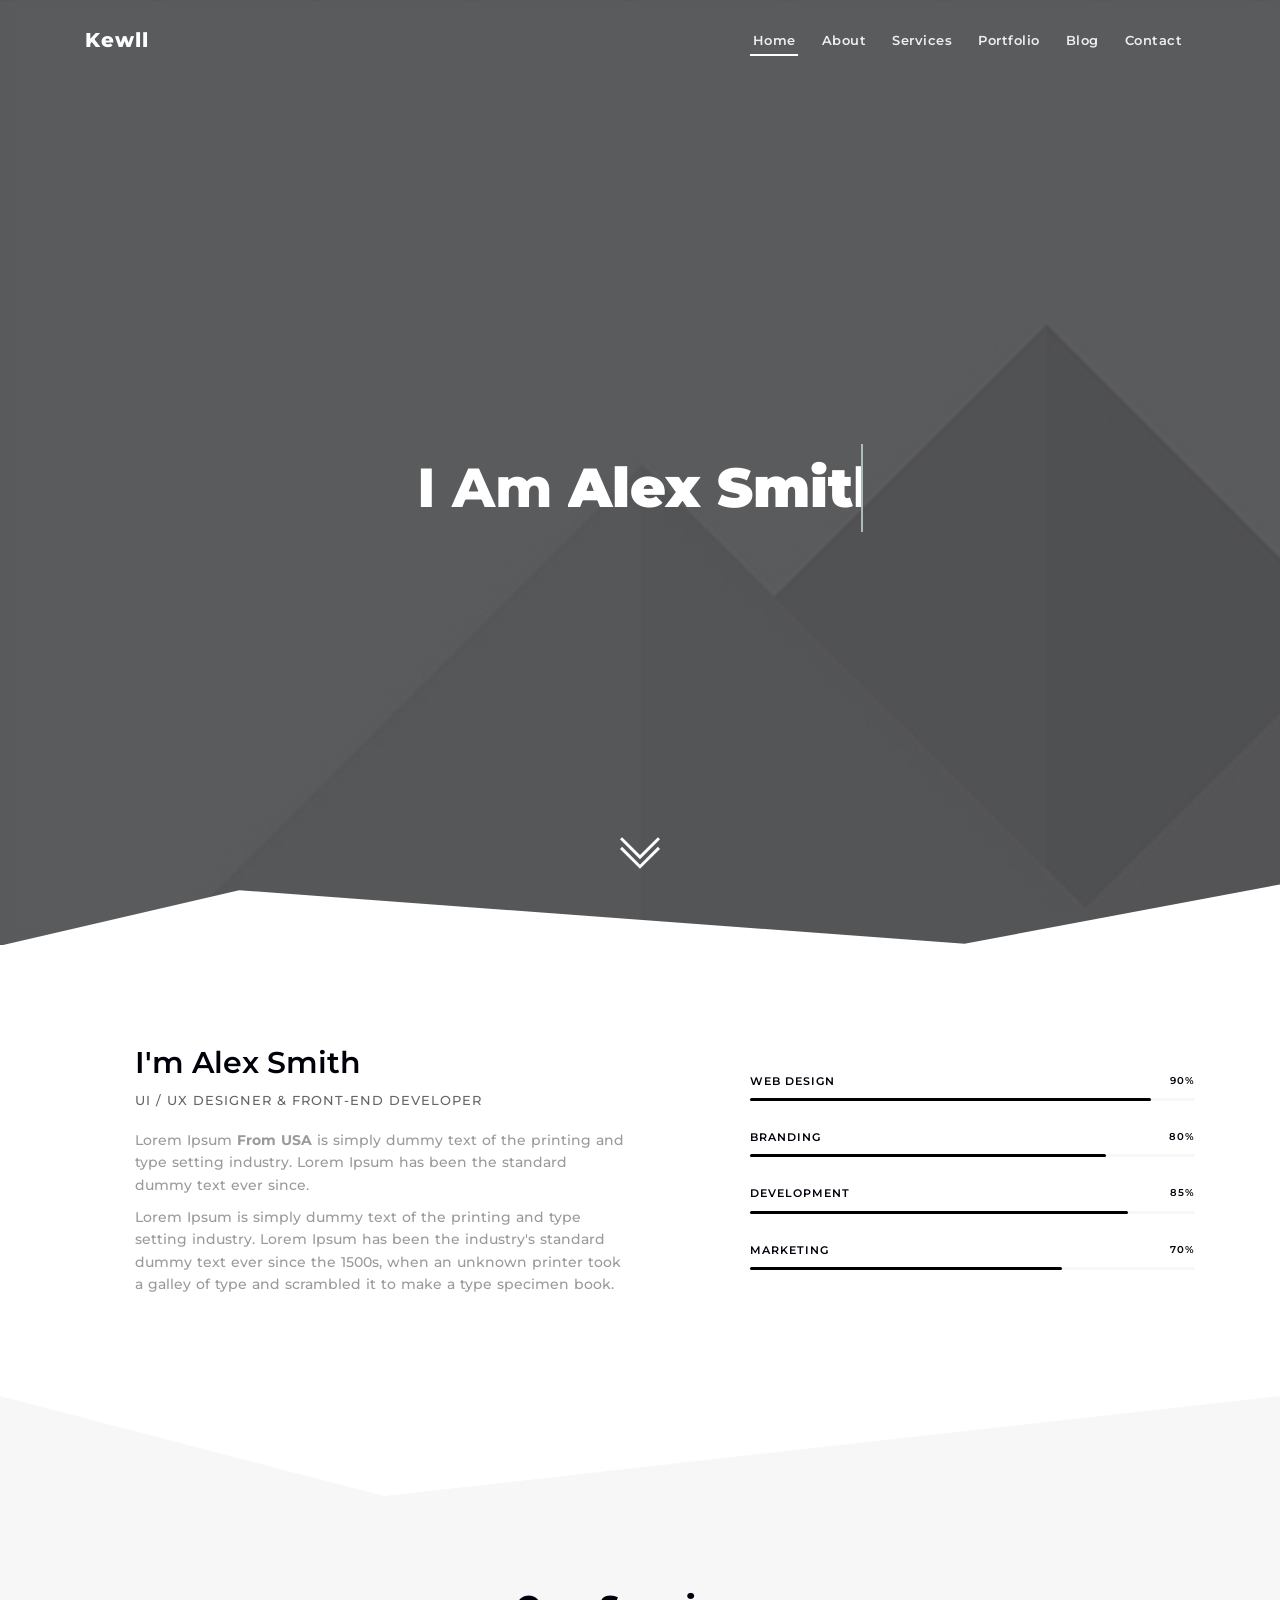
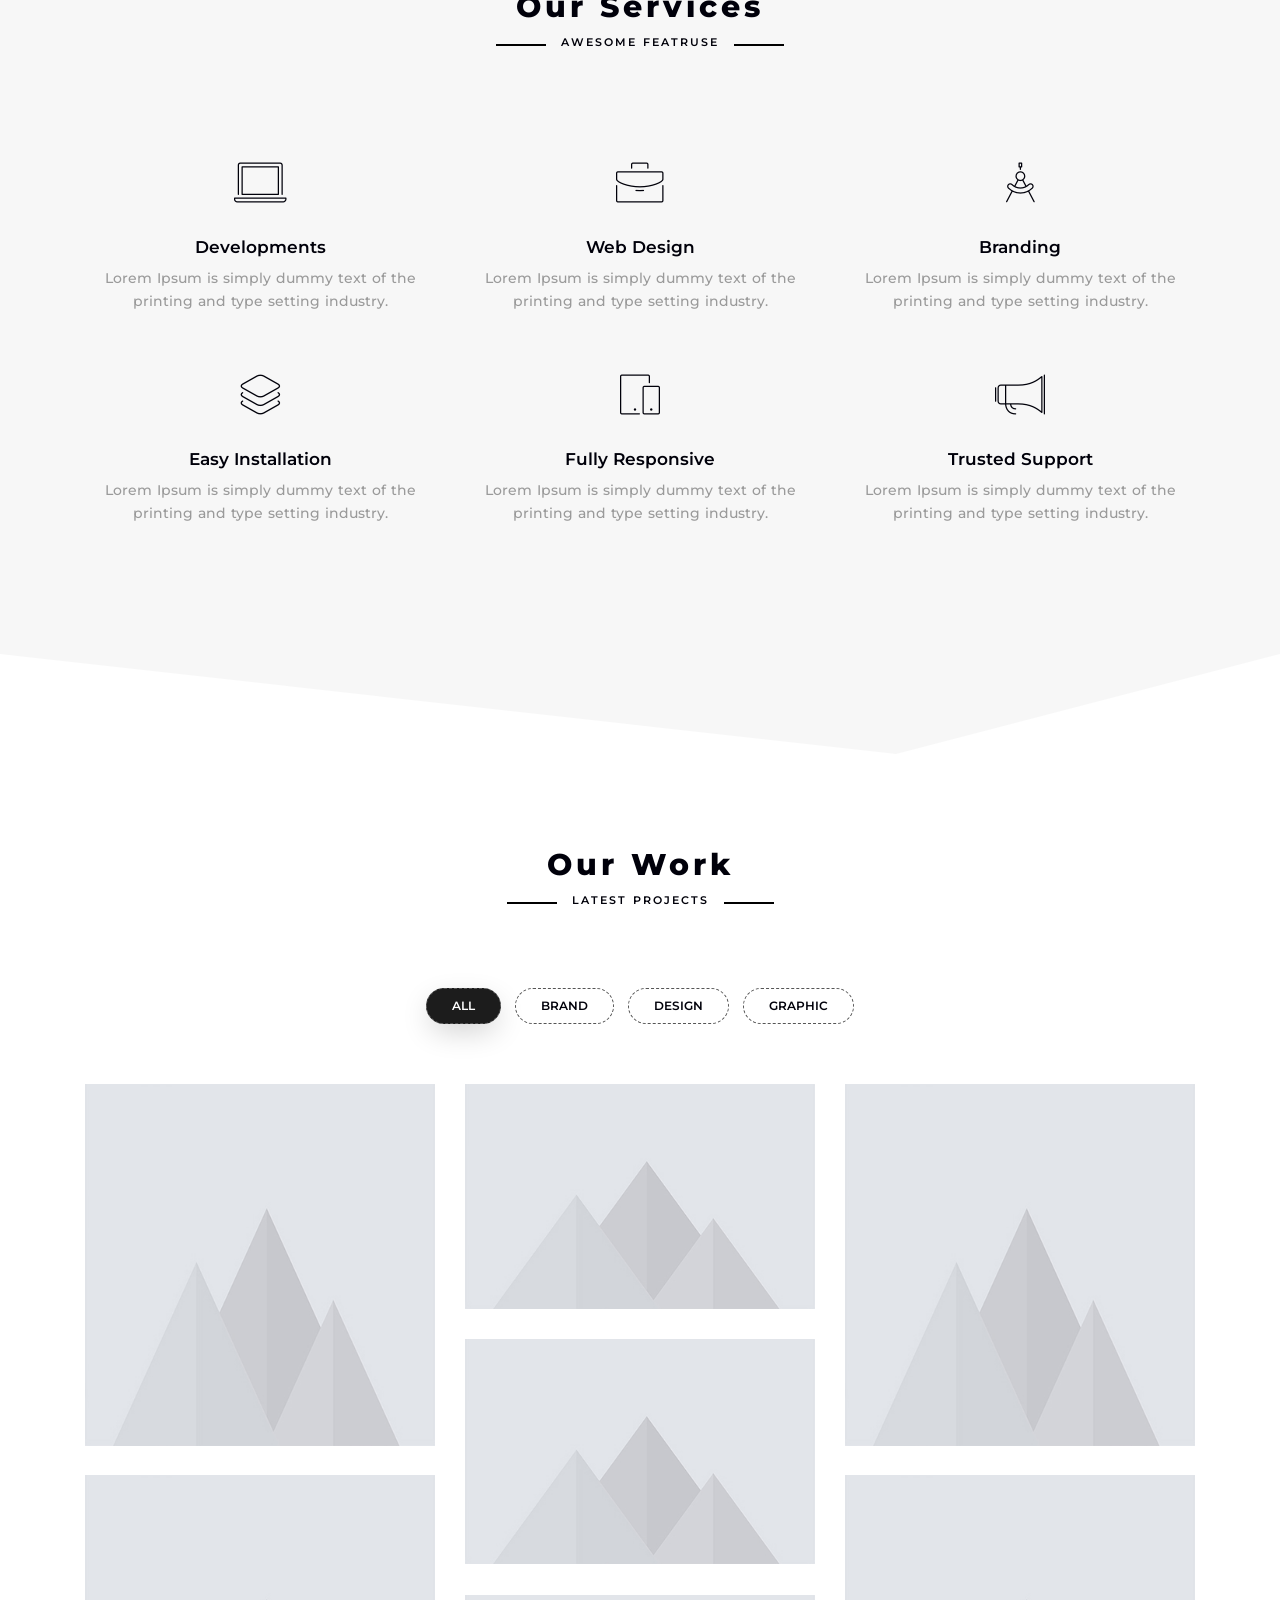
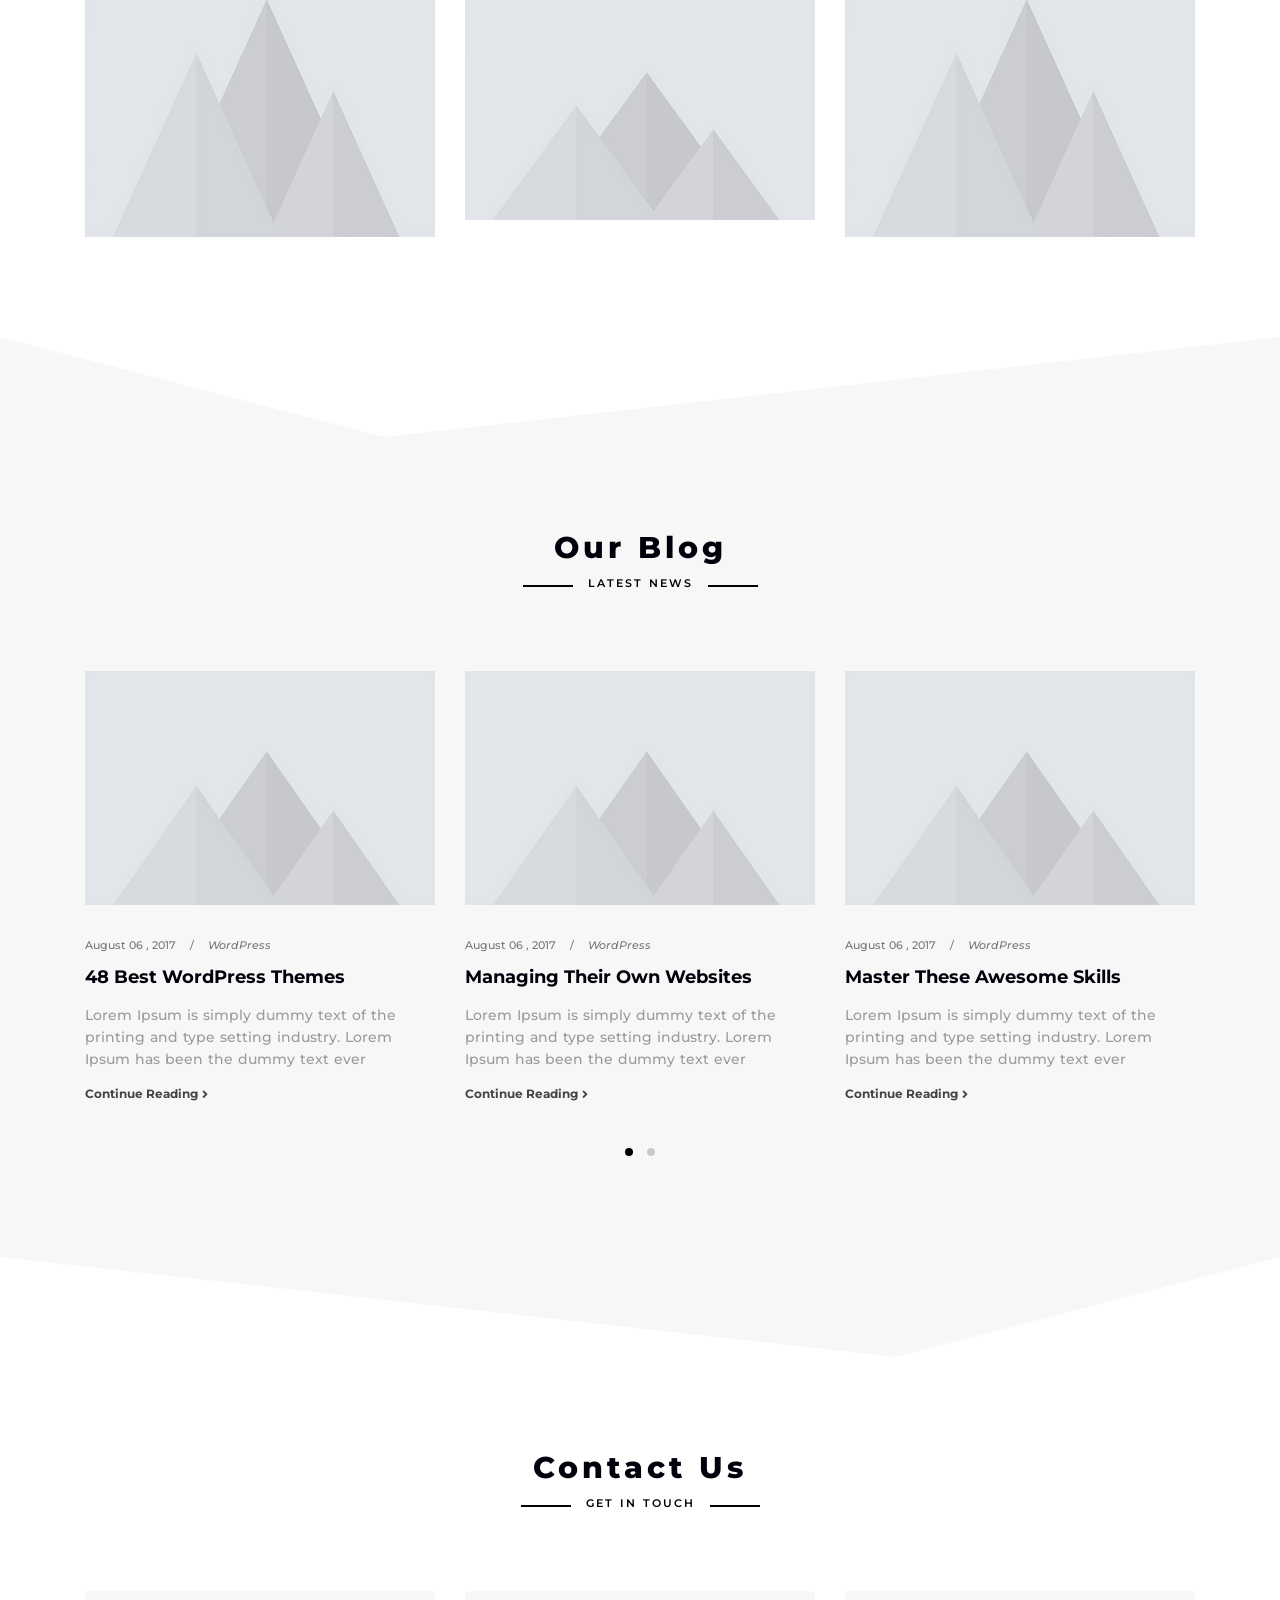
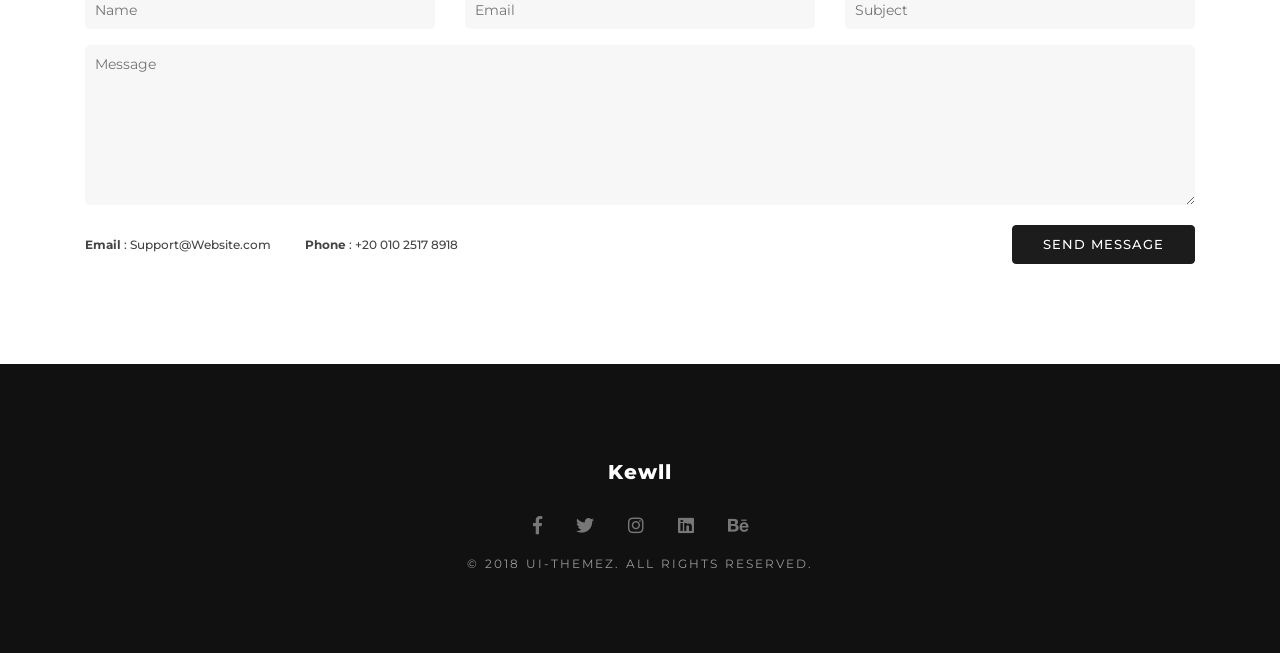
<file: demo2.html>
<!DOCTYPE html>
 <html lang="zxx">

    <head>

    	<!-- Metas -->
        <meta charset="utf-8">
		<meta http-equiv="X-UA-Compatible" content="IE=edge" />
        <meta name="viewport" content="width=device-width, initial-scale=1, maximum-scale=1" />
		<meta name="keywords" content="HTML5 Template Kewll onepage themeforest" />
		<meta name="description" content="Kewll - Onepage Multi-Purpose HTML5 Template" />
		<meta name="author" content="" />

		<!-- Title  -->
		<title>Kewll</title>

		<!-- Favicon -->
		<link rel="shortcut icon" href="img/favicon.ico" />

		<!-- Google Fonts -->
		<link href="https://fonts.googleapis.com/css?family=Montserrat:200,300,400,500,600,700,800" rel="stylesheet">
		
		<!-- Plugins -->
		<link rel="stylesheet" href="css/plugins.css" />

        <!-- Core Style Css -->
        <link rel="stylesheet" href="css/style.css" />

    </head>

    <body>

    	<!-- =====================================
    	==== Start Loading -->

    	<div class="loading">
    		<div class="text-center middle">
    			<div class="lds-ellipsis"><div></div><div></div><div></div><div></div></div>
    		</div>
    	</div>
        
    	<!-- End Loading ====
    	======================================= -->

       
    	<!-- =====================================
    	==== Start Navbar -->

		<nav class="navbar navbar-expand-lg">
			<div class="container">

            <!-- Logo -->
            <a class="logo" href="#">
                Kewll          
            </a>

			  <button class="navbar-toggler" type="button" data-toggle="collapse" data-target="#navbarSupportedContent" aria-controls="navbarSupportedContent" aria-expanded="false" aria-label="Toggle navigation">
			    <span class="icon-bar"><i class="fas fa-bars"></i></span>
			  </button>

			  <!-- navbar links -->
			  <div class="collapse navbar-collapse" id="navbarSupportedContent">
			    <ul class="navbar-nav ml-auto">
			      <li class="nav-item">
			        <a class="nav-link active" href="#" data-scroll-nav="0">Home</a>
			      </li>
			      <li class="nav-item">
                    <a class="nav-link" href="#" data-scroll-nav="1">About</a>
                  </li>
			      <li class="nav-item">
			        <a class="nav-link" href="#" data-scroll-nav="2">Services</a>
			      </li>
                  <li class="nav-item">
                    <a class="nav-link" href="#" data-scroll-nav="3">Portfolio</a>
                  </li>
			      <li class="nav-item">
			        <a class="nav-link" href="#" data-scroll-nav="4">Blog</a>
			      </li>
			      <li class="nav-item">
			        <a class="nav-link" href="#" data-scroll-nav="5">Contact</a>
			      </li>
			    </ul>
			  </div>
			</div>
		</nav>

    	<!-- End Navbar ====
    	======================================= -->


    	<!-- =====================================
    	==== Start Header -->

    	<header class="header valign bg-img" data-scroll-index="0" data-overlay-dark="6" data-background="img/bg.jpg" data-stellar-background-ratio="0.5">

            <div class="svg">
                <svg x="0px" y="0px" viewBox="0 186.5 1920 113.5">
                    <polygon points="-30,300 355.167,210.5 1432.5,290 1920,198.5 1920,300"></polygon>
                </svg>
            </div>

    		<div class="container">
    			<div class="row">
    				<div class="full-width text-center caption mt-30">
                        <h1 class="cd-headline clip">
                            <span>I Am </span> 
                            <span class="cd-words-wrapper">
                                <b class="is-visible">Alex Smith</b>
                                <b>UI / UX Designer</b>
                                <b>Web Developer</b>
                            </span>
                        </h1>
    				</div>
    			</div>
    		</div>

            <div class="arrow bounce" data-scroll-nav="1">
                <img src="img/down-chevron.svg" alt="">
            </div>

    	</header>

    	<!-- End Header ====
    	======================================= -->

        <!-- =====================================
        ==== Start Hero -->
        
        <section class="hero section-padding" data-scroll-index="1">
            <div class="container">
                <div class="row">
                    
                    <div class="col-lg-6">
                        <div class="content">
                            <h4>I'm Alex Smith</h4>
                            <span>UI / UX Designer & Front-end Developer</span>
                            <p>Lorem Ipsum <b>From USA</b> is simply dummy text of the printing and type setting industry. Lorem Ipsum has been the standard dummy text ever since.</p>
                            <p>Lorem Ipsum is simply dummy text of the printing and type setting industry. Lorem Ipsum has been the industry's standard dummy text ever since the 1500s, when an unknown printer took a galley of type and scrambled it to make a type specimen book.</p>
                        </div>
                    </div>

                    <div class="offset-lg-1 col-lg-5">

                        <div class="skills mt-30">
                            <div class="skill-item">
                                <h6>Web Design <span>90%</span></h6>
                                <div class="skills-progress"><span data-value="90%"></span></div>
                            </div>
                            <div class="skill-item">
                                <h6>Branding <span>80%</span></h6>
                                <div class="skills-progress"><span data-value="80%"></span></div>
                            </div>
                            <div class="skill-item">
                                <h6>Development <span>85%</span></h6>
                                <div class="skills-progress"><span data-value="85%"></span></div>
                            </div>
                            <div class="skill-item">
                                <h6>Marketing <span>70%</span></h6>
                                <div class="skills-progress"><span data-value="70%"></span></div>
                            </div>
                        </div>
                    </div>

                </div>
            </div>
            <div class="se-tring se-tring-gray">
                <span class="left"></span>
                <span class="right"></span>
            </div>
        </section>
        
        <!-- End Hero ====
        ======================================= -->


        <!-- =====================================
        ==== Start Services -->

        <section class="services section-padding bg-gray" data-scroll-index="2">
            <div class="container">
                <div class="row">
                    
                    <div class="section-head text-center col-sm-12">
                        <h4>Our Services</h4>
                        <h6>Awesome Featruse</h6>
                    </div>

                    <div class="col-lg-4 col-md-6">
                        <div class="item">
                            <span class="icon"><i class="icon-laptop"></i></span>
                            <h6>Developments</h6>
                            <p>Lorem Ipsum is simply dummy text of the printing and type setting industry.</p>
                        </div>
                    </div>
                    <div class="col-lg-4 col-md-6">
                        <div class="item">
                            <span class="icon"><i class="icon-briefcase"></i></span>
                            <h6>Web Design</h6>
                            <p>Lorem Ipsum is simply dummy text of the printing and type setting industry.</p>
                        </div>
                    </div>
                    <div class="col-lg-4 col-md-6">
                        <div class="item">
                            <span class="icon"><i class="icon-circle-compass"></i></span>
                            <h6>Branding</h6>
                            <p>Lorem Ipsum is simply dummy text of the printing and type setting industry.</p>
                        </div>
                    </div>
                    <div class="col-lg-4 col-md-6">
                        <div class="item">
                            <span class="icon"><i class="icon-layers"></i></span>
                            <h6>Easy Installation</h6>
                            <p>Lorem Ipsum is simply dummy text of the printing and type setting industry.</p>
                        </div>
                    </div>
                    <div class="col-lg-4 col-md-6">
                        <div class="item">
                            <span class="icon"><i class="icon-mobile"></i></span>
                            <h6>Fully Responsive</h6>
                            <p>Lorem Ipsum is simply dummy text of the printing and type setting industry.</p>
                        </div>
                    </div>
                    <div class="col-lg-4 col-md-6">
                        <div class="item">
                            <span class="icon"><i class="icon-megaphone"></i></span>
                            <h6>Trusted Support</h6>
                            <p>Lorem Ipsum is simply dummy text of the printing and type setting industry.</p>
                        </div>
                    </div>

                </div>
            </div>
            <div class="se-tring se-tring-rev">
                <span class="left"></span>
                <span class="right"></span>
            </div>
        </section>

        <!-- End Services ====
        ======================================= -->


        <!-- =====================================
        ==== Start Portfolio -->

        <section class="portfolio section-padding" data-scroll-index="3">
            <div class="container">
                <div class="row">
                    
                    <div class="section-head text-center col-sm-12">
                        <h4>Our Work</h4>
                        <h6>Latest Projects</h6>
                    </div>

                    <!-- filter links -->
                    <div class="filtering text-center mb-30 col-sm-12">
                        <span data-filter='*' class="active">All</span>
                        <span data-filter='.brand'>Brand</span>
                        <span data-filter='.web'>Design</span>
                        <span data-filter='.graphic'>Graphic</span>
                    </div>

                    <div class="clearfix"></div>

                    <!-- gallery -->
                    <div class="gallery text-center full-width">

                        <!-- gallery item -->
                        <div class="col-md-6 col-lg-4 items graphic">
                            <div class="item-img">
                                <img src="img/portfolio/1.jpg" alt="image">
                                <div class="item-img-overlay valign">
                                    <div class="overlay-info full-width vertical-center">
                                        <h6>Crearive Design</h6>
                                        <p>Work description here</p>
                                    </div>
                                    <a href="img/portfolio/1.jpg" class="popimg">
                                        <i class="fas fa-images"></i>
                                    </a>
                                </div>
                            </div>
                        </div>

                        <!-- gallery item -->
                        <div class="col-md-6 col-lg-4 items web">
                            <div class="item-img">
                                <img src="img/portfolio/2.jpg" alt="image">
                                <div class="item-img-overlay valign">
                                    <div class="overlay-info full-width vertical-center">
                                        <h6>Crearive Design</h6>
                                        <p>Work description here</p>
                                    </div>
                                    <a href="img/portfolio/2.jpg" class="popimg">
                                        <i class="fas fa-images"></i>
                                    </a>
                                </div>
                            </div>
                        </div>

                        <!-- gallery item -->
                        <div class="col-md-6 col-lg-4 items brand">
                            <div class="item-img">
                                <img src="img/portfolio/3.jpg" alt="image">
                                <div class="item-img-overlay valign">
                                    <div class="overlay-info full-width vertical-center">
                                        <h6>Crearive Design</h6>
                                        <p>Work description here</p>
                                    </div>
                                    <a href="img/portfolio/3.jpg" class="popimg">
                                        <i class="fas fa-images"></i>
                                    </a>
                                </div>
                            </div>
                        </div>

                        <!-- gallery item -->
                        <div class="col-md-6 col-lg-4 items graphic">
                            <div class="item-img">
                                <img src="img/portfolio/4.jpg" alt="image">
                                <div class="item-img-overlay valign">
                                    <div class="overlay-info full-width vertical-center">
                                        <h6>Crearive Design</h6>
                                        <p>Work description here</p>
                                    </div>
                                    <a href="img/portfolio/4.jpg" class="popimg">
                                        <i class="fas fa-images"></i>
                                    </a>
                                </div>
                            </div>
                        </div>

                        <!-- gallery item -->
                        <div class="col-md-6 col-lg-4 items web">
                            <div class="item-img">
                                <img src="img/portfolio/5.jpg" alt="image">
                                <div class="item-img-overlay valign">
                                    <div class="overlay-info full-width vertical-center">
                                        <h6>Crearive Design</h6>
                                        <p>Work description here</p>
                                    </div>
                                    <a href="img/portfolio/5.jpg" class="popimg">
                                        <i class="fas fa-images"></i>
                                    </a>
                                </div>
                            </div>
                        </div>

                        <!-- gallery item -->
                        <div class="col-md-6 col-lg-4 items brand">
                            <div class="item-img">
                                <img src="img/portfolio/6.jpg" alt="image">
                                <div class="item-img-overlay valign">
                                    <div class="overlay-info full-width vertical-center">
                                        <h6>Crearive Design</h6>
                                        <p>Work description here</p>
                                    </div>
                                    <a href="img/portfolio/6.jpg" class="popimg">
                                        <i class="fas fa-images"></i>
                                    </a>
                                </div>
                            </div>
                        </div>

                        <!-- gallery item -->
                        <div class="col-md-6 col-lg-4 items web">
                            <div class="item-img">
                                <img src="img/portfolio/7.jpg" alt="image">
                                <div class="item-img-overlay valign">
                                    <div class="overlay-info full-width vertical-center">
                                        <h6>Crearive Design</h6>
                                        <p>Work description here</p>
                                    </div>
                                    <a href="img/portfolio/7.jpg" class="popimg">
                                        <i class="fas fa-images"></i>
                                    </a>
                                </div>
                            </div>
                        </div>

                        <div class="clear-fix"></div>

                    </div>

                </div>
            </div>
            <div class="se-tring se-tring-gray">
                <span class="left"></span>
                <span class="right"></span>
            </div>
        </section>

        <!-- End Portfolio ====
        ======================================= -->


        <!-- =====================================
        ==== Start Blog -->

        <section class="blog section-padding bg-gray" data-scroll-index="4">
            <div class="container">
                <div class="row">

                    <div class="section-head text-center col-sm-12">
                        <h4>Our Blog</h4>
                        <h6>Latest News</h6>
                    </div>

                    <!-- Posts -->
                    <div class="owl-carousel owl-theme col-sm-12">
                        <div class="item mb-30">
                            <div class="post-img">
                                <img src="img/blog/1.jpg" alt="">
                            </div>
                            <div class="content">
                                <span><a href="#0">August 06 , 2017</a></span>
                                <span>/</span>
                                <span><a href="#0">
                                    <em>WordPress</em>
                                </a></span>
                                <h5><a href="#0">48 Best WordPress Themes</a></h5>
                                <p>Lorem Ipsum is simply dummy text of the printing and type setting industry. Lorem Ipsum has been the dummy text ever</p>
                                <a href="#0" class="more">Continue Reading<i class="fas fa-angle-right"></i></a>
                            </div>
                        </div>

                        <div class="item">
                            <div class="post-img">
                                <img src="img/blog/2.jpg" alt="">
                            </div>
                            <div class="content">
                                <span><a href="#0">August 06 , 2017</a></span>
                                <span>/</span>
                                <span><a href="#0">
                                    <em>WordPress</em>
                                </a></span>
                                <h5><a href="#0">Managing Their Own Websites</a></h5>
                                <p>Lorem Ipsum is simply dummy text of the printing and type setting industry. Lorem Ipsum has been the dummy text ever</p>
                                <a href="#0" class="more">Continue Reading<i class="fas fa-angle-right"></i></a>
                            </div>
                        </div>

                        <div class="item">
                            <div class="post-img">
                                <img src="img/blog/3.jpg" alt="">
                            </div>
                            <div class="content">
                                <span><a href="#0">August 06 , 2017</a></span>
                                <span>/</span>
                                <span><a href="#0">
                                    <em>WordPress</em>
                                </a></span>
                                <h5><a href="#0">Master These Awesome Skills</a></h5>
                                <p>Lorem Ipsum is simply dummy text of the printing and type setting industry. Lorem Ipsum has been the dummy text ever</p>
                                <a href="#0" class="more">Continue Reading<i class="fas fa-angle-right"></i></a>
                            </div>
                        </div>

                        <div class="item">
                            <div class="post-img">
                                <img src="img/blog/2.jpg" alt="">
                            </div>
                            <div class="content">
                                <span><a href="#0">August 06 , 2017</a></span>
                                <span>/</span>
                                <span><a href="#0">
                                    <em>WordPress</em>
                                </a></span>
                                <h5><a href="#0">Managing Their Own Websites</a></h5>
                                <p>Lorem Ipsum is simply dummy text of the printing and type setting industry. Lorem Ipsum has been the dummy text ever</p>
                                <a href="#0" class="more">Continue Reading<i class="fas fa-angle-right"></i></a>
                            </div>
                        </div>

                    </div>

                </div>
            </div>
            <div class="se-tring se-tring-rev">
                <span class="left"></span>
                <span class="right"></span>
            </div>
        </section>

        <!-- End Blog ====
        ======================================= -->


        <!-- =====================================
        ==== Start Contact -->

        <section class="contact section-padding" data-scroll-index="5">
            <div class="container">
                <div class="row">

                    <div class="section-head text-center col-sm-12">
                        <h4>Contact Us</h4>
                        <h6>Get In Touch</h6>
                    </div>
                    
                    <!-- Contact Form -->
                    <div class="col-md-12">
                        <form class="form" id="contact-form" method="post" action="contact.php">

                            <div class="messages"></div>

                            <div class="controls">

                                <div class="row">

                                    <div class="col-md-4">
                                        <div class="form-group">
                                            <input id="form_name" type="text" name="name" placeholder="Name" required="required">
                                        </div>
                                    </div>
                                    <div class="col-md-4">
                                        <div class="form-group">
                                            <input id="form_email" type="email" name="email" placeholder="Email" required="required">
                                        </div>
                                    </div>
                                    <div class="col-md-4">
                                        <div class="form-group">
                                            <input id="form_subject" type="text" name="subject" placeholder="Subject">
                                        </div>
                                    </div>
                                    <div class="col-md-12">
                                        <div class="form-group">
                                            <textarea id="form_message" name="message" placeholder="Message" rows="4" required="required"></textarea>
                                        </div>
                                    </div>

                                    <div class="col-md-12">
                                        <button type="submit" class="butn butn-bg"><span>Send Message</span></button>
                                        <div class="info">
                                            <span><strong>Email</strong> : Support@Website.com</span>
                                            <span><strong>Phone</strong> : +20 010 2517 8918</span>
                                        </div>
                                    </div>

                                </div>                             
                            </div>
                        </form>
                    </div>

                </div>
            </div>
        </section>

        <!-- End Contact ====
        ======================================= -->


        <!-- =====================================
        ==== Start Footer -->

        <footer class="text-center">
            <div class="container">

                <!-- Logo -->
                <a class="logo" href="#">
                    Kewll          
                </a>
                
                <div class="social">
                    <a href="#0"><i class="fab fa-facebook-f"></i></a>
                    <a href="#0"><i class="fab fa-twitter"></i></a>
                    <a href="#0"><i class="fab fa-instagram"></i></a>
                    <a href="#0"><i class="fab fa-linkedin"></i></a>
                    <a href="#0"><i class="fab fa-behance"></i></a>
                </div>

                <p>&copy; 2018 UI-ThemeZ. All Rights Reserved.</p>

            </div>
        </footer>

        <!-- End Footer ====
        ======================================= -->




       
        <!-- jQuery -->
        <script src="js/jquery-3.0.0.min.js"></script>
        <script src="js/jquery-migrate-3.0.0.min.js"></script>

        <!-- popper.min -->
        <script src="js/popper.min.js"></script>

        <!-- bootstrap -->
        <script src="js/bootstrap.min.js"></script>

        <!-- scrollIt -->
        <script src="js/scrollIt.min.js"></script>

        <!-- owl carousel -->
        <script src="js/owl.carousel.min.js"></script>

        <!-- animated.headline -->
        <script src="js/animated.headline.js"></script>

        <!-- jquery.magnific-popup js -->
        <script src="js/jquery.magnific-popup.min.js"></script>

        <!-- stellar js -->
        <script src="js/jquery.stellar.min.js"></script>

        <!-- isotope.pkgd.min js -->
        <script src="js/isotope.pkgd.min.js"></script>

        <!-- validator js -->
        <script src="js/validator.js"></script>

        <!-- custom scripts -->
        <script src="js/scripts.js"></script>

    </body>
</html>
</file>
<file: css/plugins.css>
/*-----------------------------------------------------------------------------------

	Theme Name: imax
	Theme URI: http://
	Description: The Multi-Purpose Onepage Template
	Author: ui-themez
	Author URI: http://themeforest.net/user/ui-themez
	Version: 1.0

-----------------------------------------------------------------------------------*/

/* ----------------------------------------------------------------
			[ All Css Plugins & Helper Classes File ]
-----------------------------------------------------------------*/

/* == bootstrap == */
@import url("plugins/bootstrap.min.css");

/* == animate Headline == */
@import url("plugins/animate.min.css");

/* == et-line icon font == */
@import url("plugins/et-line.css");

/* == fontawesome icon font == */
@import url("plugins/fontawesome-all.min.css");

/* == magnific-popup == */
@import url("plugins/magnific-popup.css");

/* == owl.carousel == */
@import url("plugins/owl.carousel.min.css");
@import url("plugins/owl.theme.default.min.css");

/* == helper classes == */
@import url("plugins/helper.css");
</file>
<file: css/style.css>
/*-----------------------------------------------------------------------------------

 Theme Name: Kewll
 Theme URI: http://
 Description: The Multi-Purpose Onepage Portfolio Template
 Author: ui-themez
 Author URI: http://themeforest.net/user/ui-themez
 Version: 1.0

 main Font    : Montserrat

-----------------------------------------------------------------------------------*/
/* ----------------------------------------------------------------

 == Table Of Content

	01 Basic
	02 Theme-dark
	03 Buttons
	04 Navbar
	05 Header
	06 Hero
	07 Services
	08 Portfolio
	09 Blog
	10 Contact
	11 Footer
	12 Responsive


---------------------------------------------------------------- */
/* ----------------------------------------------------------------
     [ 01 Start Basic ]
-----------------------------------------------------------------*/
* {
  margin: 0;
  padding: 0;
  -webkit-box-sizing: border-box;
          box-sizing: border-box;
  outline: none !important;
  list-style: none;
}

body {
  color: #00000a;
  line-height: 1.3;
  font-weight: 400;
  font-size: 14px;
  font-family: 'Montserrat', sans-serif;
  overflow-x: hidden !important;

}

p {
  font-size: 14px;
  font-weight: 500;
  color: #9a9a9a;
  line-height: 1.6;
  word-spacing: 1px;
  margin: 0;
}

img {
  width: 100%;
  height: auto;
}

span, a, a:hover {
  display: inline-block;
  text-decoration: none;
  color: inherit;
}

.se-tring {
  position: relative;
  margin-top: 100px;
}
.se-tring span {
  position: absolute;
  width: 0;
  height: 0;
  top: 0;
}
.se-tring .left {
  border-bottom: 100px solid #fff;
  border-right: 30vw solid transparent;
  left: 0;
}
.se-tring .right {
  border-bottom: 100px solid #fff;
  border-left: 70vw solid transparent;
  right: 0;
}

.se-tring-gray .left, .se-tring-gray .right {
  border-bottom: 100px solid #f7f7f7;
}

.se-tring-rev .left {
  border-right: 70vw solid transparent;
}
.se-tring-rev .right {
  border-left: 30vw solid transparent;
}

.hide {
  display: none;
}

.section-padding {
  padding: 100px 0;
}

.section-head {
  margin-bottom: 80px;
}
.section-head h6 {
  font-size: 11px;
  font-weight: 600;
  font-family: inherit;
  text-transform: uppercase;
  letter-spacing: 2px;
  word-spacing: 1px;
  display: inline-block;
  padding: 0 15px;
  position: relative;
}
.section-head h6:before, .section-head h6:after {
  content: '';
  width: 50px;
  height: 2px;
  background-color: #000;
  position: absolute;
  bottom: 3px;
}
.section-head h6:before {
  left: -50px;
}
.section-head h6:after {
  right: -50px;
}
.section-head h4 {
  font-size: 30px;
  font-weight: 800;
  letter-spacing: 4px;
  line-height: .7;
  position: relative;
  margin-bottom: 15px;
}

.bg-gray {
  background: #f7f7f7;
}

.o-hidden {
  overflow: hidden;
}

.position-re {
  position: relative;
}

.full-width {
  width: 100% !important;
}

.bg-img {
  background-size: cover;
  background-repeat: no-repeat;
}

.bg-fixed {
  background-attachment: fixed;
}

.valign {
  display: -webkit-box;
  display: -ms-flexbox;
  display: flex;
  -webkit-box-align: center;
  -ms-flex-align: center;
  align-items: center;
}

.v-middle {
  position: absolute;
  width: 100%;
  top: 50%;
  left: 0;
  -webkit-transform: translate(0%, -50%);
  transform: translate(0%, -50%);
}

.owl-theme .owl-nav.disabled + .owl-dots {
  margin-top: 15px;
  line-height: .7;
}

.owl-theme .owl-dots .owl-dot span {
  width: 8px;
  height: 8px;
  margin: 0 7px;
  border-radius: 50%;
  background: #ccc;
}

.owl-theme .owl-dots .owl-dot.active span,
.owl-theme .owl-dots .owl-dot:hover span {
  background: #000;
}

.cd-headline {
  font-size: 3rem;
  line-height: 1.2;
}

@media only screen and (min-width: 768px) {
  .cd-headline {
    font-size: 4.4rem;
    font-weight: 300;
  }
}
@media only screen and (min-width: 1170px) {
  .cd-headline {
    font-size: 6rem;
  }
}
.cd-words-wrapper {
  display: inline-block;
  position: relative;
  text-align: left;
}

.cd-words-wrapper b {
  display: inline-block;
  position: absolute;
  white-space: nowrap;
  left: 0;
  top: 0;
}

.cd-words-wrapper b.is-visible {
  position: relative;
}

.no-js .cd-words-wrapper b {
  opacity: 0;
}

.no-js .cd-words-wrapper b.is-visible {
  opacity: 1;
}

/* --------------------------------
	xclip
-------------------------------- */
.cd-headline.clip span {
  display: inline-block;
  padding: .2em 0;
}

.cd-headline.clip .cd-words-wrapper {
  overflow: hidden;
  vertical-align: top;
}

.cd-headline.clip .cd-words-wrapper::after {
  /* line */
  content: '';
  position: absolute;
  top: 0;
  right: 0;
  width: 2px;
  height: 100%;
  background-color: #aebcb9;
}

.cd-headline.clip b {
  opacity: 0;
}

.cd-headline.clip b.is-visible {
  opacity: 1;
}

/* --------------------------------
	bounce animation
-------------------------------- */
@-webkit-keyframes bounce {
  0%, 20%, 50%, 80%, 100% {
    -webkit-transform: translateY(0);
    transform: translateY(0);
  }
  40% {
    -webkit-transform: translateY(-30px);
    transform: translateY(-30px);
  }
  60% {
    -webkit-transform: translateY(-15px);
    transform: translateY(-15px);
  }
}
@keyframes bounce {
  0%, 20%, 50%, 80%, 100% {
    -webkit-transform: translateY(0);
    transform: translateY(0);
  }
  40% {
    -webkit-transform: translateY(-30px);
    transform: translateY(-30px);
  }
  60% {
    -webkit-transform: translateY(-15px);
    transform: translateY(-15px);
  }
}
.bounce {
  -webkit-animation: bounce 2s infinite;
  animation: bounce 2s infinite;
}

/* ----------------------------------------------------------------
     [ End Basic ]
-----------------------------------------------------------------*/
/* ----------------------------------------------------------------
     [ 02 Start Theme-dark ]
-----------------------------------------------------------------*/
body.theme-dark {
  color: #fff;
  background: #0C0C0C;
}
body.theme-dark .bg-gray {
  background: #111;
}
body.theme-dark .se-tring .left, body.theme-dark .se-tring .right {
  border-bottom: 100px solid #0C0C0C;
}
body.theme-dark .se-tring-gray .left, body.theme-dark .se-tring-gray .right {
  border-bottom: 100px solid #111;
}
body.theme-dark .section-head h6:before, body.theme-dark .section-head h6:after {
  background-color: #eee;
}
body.theme-dark .nav-scroll {
  background: #222;
}
body.theme-dark .nav-scroll .icon-bar {
  color: #fff;
}
body.theme-dark .nav-scroll .navbar-nav .nav-link {
  color: #fff;
}
body.theme-dark .nav-scroll .navbar-nav .nav-link:after {
  background: #fff;
}
body.theme-dark .nav-scroll .logo {
  padding: 15px 0;
  color: #fff;
}
body.theme-dark .nav-scroll .logo:hover {
  color: #fff;
}
body.theme-dark .header .svg svg {
  fill: #0C0C0C;
}
body.theme-dark .hero .author-img:after {
  border-color: #151515;
}
body.theme-dark .hero .skills .skills-progress {
  background: #444;
}
body.theme-dark .hero .skills .skills-progress span {
  background: #fff;
}
body.theme-dark .portfolio .filtering .active {
  background: #222;
}
body.theme-dark .portfolio .item-img-overlay {
  background: #0C0C0C;
  color: #eee;
}
body.theme-dark .blog .more {
  color: #eee;
}
body.theme-dark .blog .more:hover {
  color: #fff;
}
body.theme-dark .contact input, body.theme-dark .contact textarea {
  background: #151515;
  color: #fff;
}
body.theme-dark .contact .info span {
  color: #666;
}

/* ----------------------------------------------------------------
     [ End Theme-dark ]
-----------------------------------------------------------------*/
/* ----------------------------------------------------------------
     [ 03 Start Buttons ]
-----------------------------------------------------------------*/
.butn {
  padding: 10px 30px;
  border: 1px solid #eee;
  border-radius: 4px;
  text-transform: uppercase;
  font-size: 13px;
  font-weight: 500;
  letter-spacing: 1px;
  position: relative;
  margin: 30px 2px 0;
  -webkit-animation-delay: 1.2s;
          animation-delay: 1.2s;
}
.butn:after {
  content: '';
  width: 0;
  height: 100%;
  position: absolute;
  bottom: 0;
  left: 100%;
  z-index: 1;
  background: #fff;
  -webkit-transition: all 0.3s ease;
  transition: all 0.3s ease;
}
.butn:hover {
  border-color: #fff;
}
.butn:hover:after {
  width: 100%;
  left: 0;
  -webkit-transition: width 0.3s ease;
  transition: width 0.3s ease;
}
.butn:hover span {
  color: #1c1c1c;
}
.butn span {
  position: relative;
  z-index: 2;
}

.butn-bg {
  background: #1c1c1c;
  border-color: #1c1c1c;
  color: #fff;
}

.butn-bord:after {
  background: #1c1c1c;
}
.butn-bord:hover {
  border-color: #1c1c1c;
}
.butn-bord:hover span {
  color: #fff;
}
.container>span{
  margin-left: 21%;
}

/* ----------------------------------------------------------------
     [ End Buttons ]
-----------------------------------------------------------------*/
/* ----------------------------------------------------------------
     [ 04 Start Navbar ]
-----------------------------------------------------------------*/
.navbar {
  position: absolute;
  left: 0;
  top: 0;
  width: 100%;
  background: transparent;
  z-index: 9;
  min-height: 80px;
}
.navbar .icon-bar {
  color: #fff;
}
.navbar .navbar-nav .nav-link {
  font-size: 13px;
  font-weight: 600;
  color: #eee;
  letter-spacing: .5px;
  margin: 15px 5px;
  -webkit-transition: all .5s;
  transition: all .5s;
  position: relative;
}
.navbar .navbar-nav .nav-link:after {
  content: '';
  width: 80%;
  height: 2px;
  background: #fff;
  position: absolute;
  left: 10%;
  bottom: -10px;
  opacity: 0;
  -webkit-transition: all .5s;
  transition: all .5s;
}
.navbar .navbar-nav .active:after {
  bottom: 0;
  opacity: 1;
}

.nav-scroll {
  background: #fff;
  border-bottom: 1px solid rgba(12, 12, 12, 0.04);
  padding: 0;
  position: fixed;
  top: -100px;
  left: 0;
  width: 100%;
  -webkit-transition: -webkit-transform .5s;
  transition: -webkit-transform .5s;
  transition: transform .5s;
  transition: transform .5s, -webkit-transform .5s;
  -webkit-transform: translateY(100px);
          transform: translateY(100px);
}
.nav-scroll .icon-bar {
  color: #222;
}
.nav-scroll .navbar-nav .nav-link {
  color: #222;
}
.nav-scroll .navbar-nav .nav-link:after {
  background: #222;
}
.nav-scroll .logo {
  padding: 15px 0;
  color: #111;
}
.nav-scroll .logo:hover {
  color: #111;
}

.logo {
  padding: 15px 0;
  width: 100px;
  color: #fff;
  font-size: 20px;
  font-weight: 800;
  letter-spacing: 1px;
}
.logo:hover {
  color: #fff;
}

/* ----------------------------------------------------------------
     [ End Navbar ]
-----------------------------------------------------------------*/
/* ----------------------------------------------------------------
     [ 05 Start Header ]
-----------------------------------------------------------------*/
.header {
  min-height: 105vh;
  overflow: hidden;
}
.header .caption .o-hidden {
  display: inline-block;
}
.header .caption h1 {
  font-size: 55px;
  font-weight: 800;
}
.header .arrow {
  position: absolute;
  bottom: 8vh;
  left: 0;
  width: 100%;
  text-align: center;
  z-index: 4;
}
.header .arrow img {
  width: 40px;
  cursor: pointer;
}
.header .svg {
  position: absolute;
  bottom: -10px;
  left: 0;
  width: 100%;
  z-index: 3;
}
.header .svg svg {
  fill: #fff;
  width: 101%;
}

/* ----------------------------------------------------------------
     [ End Header ]
-----------------------------------------------------------------*/
/* ----------------------------------------------------------------
     [ 06 Start Hero ]
-----------------------------------------------------------------*/
.hero .author-img {
  position: relative;
}
.hero .author-img:after {
  content: '';
  width: 100%;
  height: 100%;
  border: 10px dashed #f7f7f7;
  position: absolute;
  top: 30px;
  right: -30px;
  z-index: -1;
}
.hero .author-img img {
  -webkit-box-shadow: 0px 10px 30px rgba(0, 0, 0, 0.1);
          box-shadow: 0px 10px 30px rgba(0, 0, 0, 0.1);
}
.hero .content {
  padding-left: 50px;
}
.hero .content h4 {
  margin-bottom: 10px;
}
.hero .content span {
  text-transform: uppercase;
  letter-spacing: 1px;
  font-weight: 500;
  font-size: 13px;
  color: #666;
  margin-bottom: 20px;
}
.hero .content p {
  margin-bottom: 10px;
}
.hero .content p:last-child {
  margin-bottom: 0;
}
.hero .skills .skill-item {
  margin-bottom: 30px;
}
.hero .skills .skill-item:last-child {
  margin-bottom: 0;
}
.hero .skills h6 {
  font-size: 11px;
  text-transform: uppercase;
  letter-spacing: 1px;
  margin-bottom: 10px;
}
.hero .skills h6 span {
  margin-bottom: 0;
  float: right;
  font-size: 10px;
}
.hero .skills .skills-progress {
  height: 3px;
  width: 100%;
  background: #f7f7f7;
  border-radius: 10px;
  position: relative;
}
.hero .skills .skills-progress span {
  position: absolute;
  top: 0;
  left: 0;
  width: 0;
  height: 100%;
  background: #000;
  border-radius: 10px;
  -webkit-transition: all 1s;
  transition: all 1s;
}

/* ----------------------------------------------------------------
     [ End Hero ]
-----------------------------------------------------------------*/
/* ----------------------------------------------------------------
     [ 07 Start Services ]
-----------------------------------------------------------------*/
.services .item {
  text-align: center;
  padding: 30px 10px;
}
.services .item .icon {
  font-size: 40px;
  margin-bottom: 25px;
}
.services .item h6 {
  font-size: 17px;
  font-weight: 600;
  margin-bottom: 10px;
}
.services .item p {
  font-weight: 500;
}

/* ----------------------------------------------------------------
     [ End Services ]
-----------------------------------------------------------------*/
/* ----------------------------------------------------------------
     [ 08 Start Portfolio ]
-----------------------------------------------------------------*/
.portfolio {
  overflow: hidden;
}
.portfolio .filtering span {
  padding: 9px 25px;
  margin: 0 5px;
  border-radius: 30px;
  font-weight: 600;
  font-size: 12px;
  text-transform: uppercase;
  border: 1px dashed #555;
  cursor: pointer;
}
.portfolio .filtering .active {
  background: #1c1c1c;
  color: #fff;
  -webkit-box-shadow: 0px 10px 30px -4px rgba(0, 0, 0, 0.2);
          box-shadow: 0px 10px 30px -4px rgba(0, 0, 0, 0.2);
}
.portfolio .items {
  margin-top: 30px;
}
.portfolio .item-img {
  position: relative;
  overflow: hidden;
}
.portfolio .item-img:hover .item-img-overlay {
  opacity: 1;
}
.portfolio .item-img:hover h6, .portfolio .item-img:hover p {
  -webkit-transform: translateY(0);
          transform: translateY(0);
}
.portfolio .item-img h6 {
  font-weight: 600;
  position: relative;
  margin-bottom: 5px;
  -webkit-transform: translateY(-10px);
          transform: translateY(-10px);
  -webkit-transition: all .5s;
  transition: all .5s;
}
.portfolio .item-img p {
  -webkit-transform: translateY(10px);
          transform: translateY(10px);
  -webkit-transition: all .5s;
  transition: all .5s;
}
.portfolio .item-img .item-img-overlay {
  position: absolute;
  top: 5px;
  left: 5px;
  right: 5px;
  bottom: 5px;
  background: white;
  color: #35424C;
  opacity: 0;
  -webkit-transition: all .5s;
  transition: all .5s;
  z-index: 2;
}
.portfolio .item-img a {
  font-size: 30px;
  position: absolute;
  bottom: 15px;
  right: 15px;
}

/* ----------------------------------------------------------------
     [ End Portfolio ]
-----------------------------------------------------------------*/
/* ----------------------------------------------------------------
     [ 9 Start Blog ]
-----------------------------------------------------------------*/
.blog .item .post-img {
  margin-bottom: 30px;
  overflow: hidden;
}
.blog .item .post-img:hover img {
  -webkit-transform: scale(1.1);
          transform: scale(1.1);
}
.blog .item .post-img img {
  -webkit-transition: all .5s;
  transition: all .5s;
}
.blog .item span {
  font-size: 11px;
  font-weight: 500;
  color: #777;
  margin-right: 10px;
  margin-bottom: 15px;
}
.blog .item span:last-child {
  margin-right: 0;
}
.blog .item h5 {
  font-size: 18px;
  font-weight: 700;
  margin-bottom: 15px;
}
.blog .item .more {
  margin-top: 15px;
  font-size: 12px;
  font-weight: 700;
  color: #444;
  position: relative;
}
.blog .item .more:hover {
  color: #000;
}
.blog .item .more:hover i {
  right: -15px;
}
.blog .item .more i {
  position: absolute;
  right: -10px;
  top: 3px;
  -webkit-transition: all .3s;
  transition: all .3s;
}

/* ----------------------------------------------------------------
     [ End Blog ]
-----------------------------------------------------------------*/
/* ----------------------------------------------------------------
     [ 10 Start Contact ]
-----------------------------------------------------------------*/
.contact .form input, .contact .form textarea {
  width: 100%;
  padding: 10px;
  border: 0;
  background: #f7f7f7;
  border-radius: 5px;
}
.contact .form textarea {
  height: 160px;
  max-height: 160px;
  max-width: 100%;
}
.contact .form .info {
  float: left;
  margin-top: 10px;
}
.contact .form .info span {
  color: #444;
  font-size: 12px;
  font-weight: 500;
  margin-right: 30px;
}
.contact .form .info span:last-child {
  margin-right: 0;
}
.contact .form .butn {
  float: right;
  overflow: hidden;
  cursor: pointer;
  margin: 0;
}
.contact .form .butn:hover {
  border-color: #000;
}

/* ----------------------------------------------------------------
     [ End Contact ]
-----------------------------------------------------------------*/
/* ----------------------------------------------------------------
     [ 11 Start Footer ]
-----------------------------------------------------------------*/
footer {
  background: #111;
  padding: 80px 0;
}
footer .social a {
  color: #777;
  font-size: 18px;
  margin: 15px 15px;
}
footer p {
  color: #999;
  font-weight: 400;
  font-size: 12px;
  text-transform: uppercase;
  letter-spacing: 2px;
}

/* ----------------------------------------------------------------
     [ End Footer ]
-----------------------------------------------------------------*/
/* ----------------------------------------------------------------
 	 [ 12 Responsive ]
-----------------------------------------------------------------*/
@media screen and (max-width: 991px) {
  .mb-md50 {
    margin-bottom: 50px;
  }

  .mb-md30 {
    margin-bottom: 30px;
  }

  .mb-md0 {
    margin-bottom: 0;
  }

  .bg-fixed {
    background-attachment: scroll !important;
  }

  .navbar {
    padding-left: 15px;
  }
  .navbar .navbar-collapse {
    max-height: 340px;
    overflow: auto;
    background: #111;
    text-align: center;
    padding: 10px 0;
  }
  .navbar .nav-link {
    margin: 10px auto !important;
  }

  .nav-scroll .navbar-collapse .nav-link {
    color: #fff !important;
  }

  .header {
    background-attachment: scroll !important;
    background-position: 50% 0% !important;
  }
  .header .caption h4 {
    font-size: 30px;
  }
  .header .caption h1 {
    font-size: 45px;
    line-height: 1.4;
  }

  .hero .author-img {
    margin-bottom: 80px;
  }

  .hero .content {
    padding-left: 0;
    margin-bottom: 20px;
  }
}
@media screen and (max-width: 767px) {
  .mb-sm50 {
    margin-bottom: 50px;
  }

  .mb-sm30 {
    margin-bottom: 30px;
  }

  .section-head h4 {
    font-size: 20px;
  }

  .header .caption h1 {
    font-size: 25px;
  }

  .portfolio .filtering span {
    margin-bottom: 10px;
  }

  .blog .item .content h5 {
    line-height: 1.4;
  }

  .contact .form {
    text-align: center;
  }
  .contact .form .info {
    text-align: center;
    display: block;
    width: 100%;
  }
  .contact .form .info span {
    display: block;
    margin-bottom: 15px;
    margin-right: 0;
  }
  .contact .form .butn {
    margin-bottom: 10px;
    float: none;
    text-align: center;
  }

  footer .social a {
    margin: 15px 5px;
    font-size: 16px;
  }
  footer p {
    line-height: 1.8;
  }
}

/*# sourceMappingURL=style.css.map */
</file>
